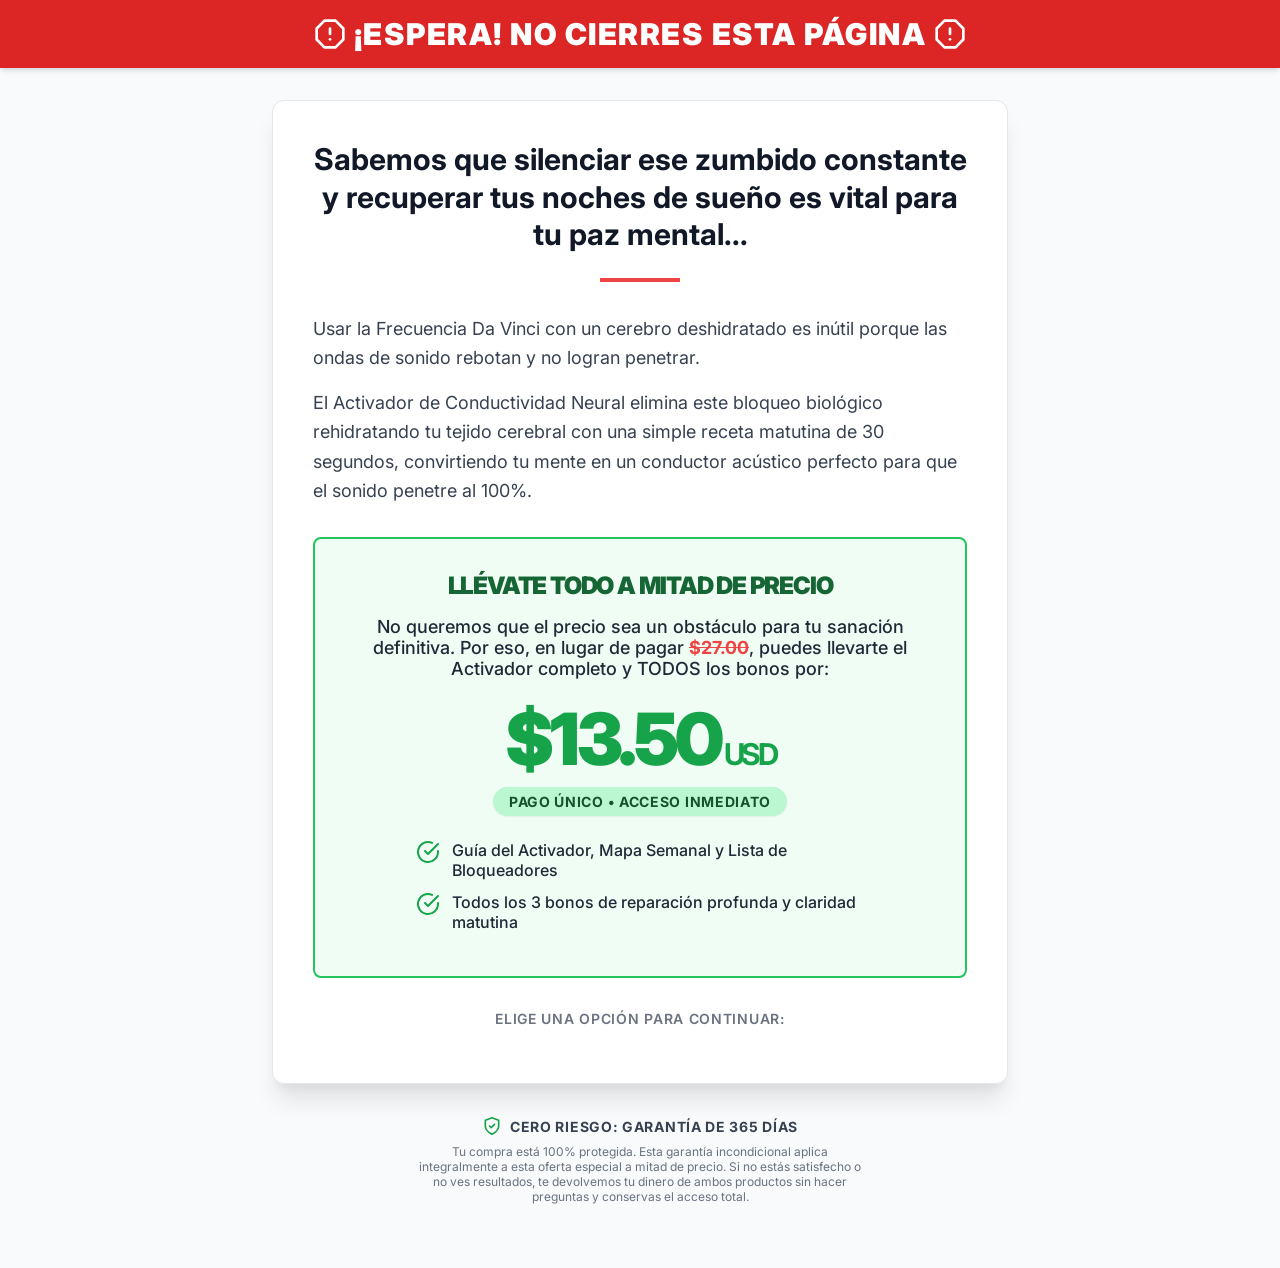
<file: downsell1/index.html>
<!DOCTYPE html>
<html lang="es">
<head>
    <meta charset="UTF-8">
    <meta name="viewport" content="width=device-width, initial-scale=1.0">
    <title>¡Espera! Oferta Especial</title>
    <meta name="description" content="Última oportunidad: acceso completo a El Truco Derrite-Placa de 15 Segundos a mitad de precio.">
    <link rel="icon" type="image/webp" href="../favicon/favicon-96x96.webp" sizes="96x96">
    <link rel="preconnect" href="https://fonts.googleapis.com">
    <link rel="preconnect" href="https://fonts.gstatic.com" crossorigin>
    <link href="https://fonts.googleapis.com/css2?family=Inter:wght@400;500;600;700;800;900&display=swap" rel="stylesheet">
    
    <!-- Meta Pixel Code -->
    <script>
    !function(f,b,e,v,n,t,s)
    {if(f.fbq)return;n=f.fbq=function(){n.callMethod?
    n.callMethod.apply(n,arguments):n.queue.push(arguments)};
    if(!f._fbq)f._fbq=n;n.push=n;n.loaded=!0;n.version='2.0';
    n.queue=[];t=b.createElement(e);t.async=!0;
    t.src=v;s=b.getElementsByTagName(e)[0];
    s.parentNode.insertBefore(t,s)}(window, document,'script',
    'https://connect.facebook.net/en_US/fbevents.js');
    fbq('init', '1540640053859439');
    fbq('track', 'PageView');
    </script>
    <noscript><img height="1" width="1" style="display:none"
    src="https://www.facebook.com/tr?id=1540640053859439&ev=PageView&noscript=1"
    /></noscript>
    <!-- End Meta Pixel Code -->
    <style>
        /* ── Reset ── */
        *, *::before, *::after {
            margin: 0;
            padding: 0;
            box-sizing: border-box;
        }

        body {
            background-color: #f8fafc;
            color: #111827;
            font-family: 'Inter', -apple-system, BlinkMacSystemFont, "Segoe UI", Roboto, Helvetica, Arial, sans-serif;
            display: flex;
            flex-direction: column;
            align-items: center;
            min-height: 100vh;
            -webkit-font-smoothing: antialiased;
            -moz-osx-font-smoothing: grayscale;
            padding-bottom: 4rem;
        }

        /* 1. Attention-grabbing header with pulsing animation */
        @keyframes pulse {
            0%, 100% { opacity: 1; }
            50% { opacity: .5; }
        }

        .alert-bar {
            width: 100%;
            background-color: #dc2626;
            padding: 1rem;
            box-shadow: 0 4px 6px -1px rgba(0, 0, 0, 0.1), 0 2px 4px -1px rgba(0, 0, 0, 0.06);
            text-align: center;
            animation: pulse 2s cubic-bezier(0.4, 0, 0.6, 1) infinite;
        }

        .alert-bar-text {
            color: #ffffff;
            font-size: 1.25rem;
            font-weight: 900;
            text-transform: uppercase;
            letter-spacing: 0.05em;
            display: flex;
            align-items: center;
            justify-content: center;
            gap: 0.5rem;
        }

        @media (min-width: 768px) {
            .alert-bar-text {
                font-size: 1.875rem;
            }
        }

        /* Icons */
        .icon {
            width: 2rem;
            height: 2rem;
        }
        .icon-check {
            width: 1.5rem;
            height: 1.5rem;
            color: #16a34a;
            flex-shrink: 0;
        }
        .icon-shield {
            width: 1.25rem;
            height: 1.25rem;
            color: #16a34a;
        }

        /* Container */
        .container {
            max-width: 48rem;
            width: 100%;
            margin: 0 auto;
            padding: 0 1rem;
            margin-top: 2rem;
        }

        /* Card */
        .card {
            background-color: #ffffff;
            border-radius: 0.75rem;
            box-shadow: 0 20px 25px -5px rgba(0, 0, 0, 0.1), 0 10px 10px -5px rgba(0, 0, 0, 0.04);
            padding: 1.5rem;
            border: 1px solid #e5e7eb;
        }
        @media (min-width: 768px) {
            .card { padding: 2.5rem; }
        }

        /* 2. Brief acknowledgment */
        .headline {
            font-size: 1.5rem;
            font-weight: 700;
            color: #111827;
            text-align: center;
            line-height: 1.25;
            margin-bottom: 1.5rem;
        }
        @media (min-width: 768px) {
            .headline { font-size: 1.875rem; }
        }

        .divider {
            width: 5rem;
            height: 0.25rem;
            background-color: #ef4444;
            margin: 0 auto 2rem auto;
        }

        /* 3. Quick restatement of the core problem/benefit */
        .text-body {
            font-size: 1.125rem;
            color: #374151;
            line-height: 1.625;
            margin-bottom: 2rem;
        }
        .text-body p {
            margin-bottom: 1rem;
        }

        /* 4. State they can get EVERYTHING for 50% off */
        .offer-box {
            background-color: #f0fdf4;
            border: 2px solid #22c55e;
            border-radius: 0.5rem;
            padding: 1.5rem;
            margin-bottom: 2rem;
        }
        @media (min-width: 768px) {
            .offer-box { padding: 2rem; }
        }

        .offer-headline {
            font-size: 1.25rem;
            font-weight: 900;
            color: #166534;
            text-align: center;
            margin-bottom: 1rem;
            text-transform: uppercase;
            letter-spacing: -0.05em;
        }
        @media (min-width: 768px) {
            .offer-headline { font-size: 1.5rem; }
        }

        .offer-text {
            text-align: center;
            font-size: 1.125rem;
            color: #1f2937;
            margin-bottom: 1.5rem;
            font-weight: 500;
        }
        .offer-text span.line-through {
            text-decoration: line-through;
            color: #ef4444;
            font-weight: 700;
        }

        .price-container {
            text-align: center;
            margin-bottom: 1.5rem;
        }
        .new-price {
            font-size: 3.75rem;
            font-weight: 900;
            color: #16a34a;
            display: block;
            letter-spacing: -0.05em;
            line-height: 1;
        }
        @media (min-width: 768px) {
            .new-price { font-size: 4.5rem; }
        }
        .new-price-currency {
            font-size: 1.875rem;
            font-weight: 700;
            color: #16a34a;
        }
        .price-badge {
            display: inline-block;
            margin-top: 0.75rem;
            background-color: #bbf7d0;
            color: #14532d;
            padding: 0.375rem 1rem;
            border-radius: 9999px;
            font-size: 0.875rem;
            font-weight: 700;
            text-transform: uppercase;
            letter-spacing: 0.05em;
            box-shadow: 0 1px 2px 0 rgba(0, 0, 0, 0.05);
        }

        .benefits-list {
            max-width: 28rem;
            margin: 0 auto;
        }
        .benefits-list ul {
            list-style-type: none;
            padding: 0;
        }
        .benefits-list li {
            display: flex;
            align-items: flex-start;
            gap: 0.75rem;
            margin-bottom: 0.75rem;
        }
        .benefits-list span {
            color: #1f2937;
            font-weight: 500;
        }

        /* 5. Hotmart widget button container */
        .checkout-section {
            margin-top: 2rem;
            display: flex;
            flex-direction: column;
            align-items: center;
            justify-content: center;
        }
        .checkout-label {
            font-size: 0.875rem;
            color: #6b7280;
            margin-bottom: 1rem;
            text-transform: uppercase;
            letter-spacing: 0.05em;
            font-weight: 600;
        }

        .hotmart-container {
            width: 100%;
        }

        /* Footer info guarantees */
        .footer-guarantee {
            margin-top: 2rem;
            display: flex;
            flex-direction: column;
            align-items: center;
            justify-content: center;
            text-align: center;
        }
        .footer-guarantee-title {
            display: flex;
            align-items: center;
            gap: 0.5rem;
            color: #374151;
            margin-bottom: 0.5rem;
        }
        .footer-guarantee-title p {
            font-weight: 700;
            font-size: 0.875rem;
            text-transform: uppercase;
            letter-spacing: 0.05em;
        }
        .footer-guarantee-text {
            color: #6b7280;
            font-size: 0.75rem;
            max-width: 28rem;
            margin: 0 auto;
        }
    </style>
</head>
<body>

    <!-- 1. Attention-grabbing header with pulsing animation -->
    <div class="alert-bar">
        <h1 class="alert-bar-text">
            <svg xmlns="http://www.w3.org/2000/svg" width="24" height="24" viewBox="0 0 24 24" fill="none" stroke="currentColor" stroke-width="2" stroke-linecap="round" stroke-linejoin="round" class="icon"><polygon points="7.86 2 16.14 2 22 7.86 22 16.14 16.14 22 7.86 22 2 16.14 2 7.86 7.86 2"></polygon><line x1="12" x2="12" y1="8" y2="12"></line><line x1="12" x2="12.01" y1="16" y2="16"></line></svg>
            ¡ESPERA! NO CIERRES ESTA PÁGINA
            <svg xmlns="http://www.w3.org/2000/svg" width="24" height="24" viewBox="0 0 24 24" fill="none" stroke="currentColor" stroke-width="2" stroke-linecap="round" stroke-linejoin="round" class="icon"><polygon points="7.86 2 16.14 2 22 7.86 22 16.14 16.14 22 7.86 22 2 16.14 2 7.86 7.86 2"></polygon><line x1="12" x2="12" y1="8" y2="12"></line><line x1="12" x2="12.01" y1="16" y2="16"></line></svg>
        </h1>
    </div>

    <div class="container">
        <div class="card">
            
            <!-- 2. Brief acknowledgment -->
            <h2 class="headline">
                Sabemos que silenciar ese zumbido constante y recuperar tus noches de sueño es vital para tu paz mental...
            </h2>

            <div class="divider"></div>

            <!-- 3. Quick restatement of the core problem/benefit -->
            <div class="text-body">
                <p>
                    Usar la Frecuencia Da Vinci con un cerebro deshidratado es inútil porque las ondas de sonido rebotan y no logran penetrar.
                </p>
                <p>
                    El Activador de Conductividad Neural elimina este bloqueo biológico rehidratando tu tejido cerebral con una simple receta matutina de 30 segundos, convirtiendo tu mente en un conductor acústico perfecto para que el sonido penetre al 100%.
                </p>
            </div>

            <!-- 4. State they can get EVERYTHING for 50% off -->
            <div class="offer-box">
                <h3 class="offer-headline">
                    Llévate todo a mitad de precio
                </h3>
                
                <p class="offer-text">
                    No queremos que el precio sea un obstáculo para tu sanación definitiva. Por eso, en lugar de pagar <span class="line-through">$27.00</span>, puedes llevarte el Activador completo y TODOS los bonos por:
                </p>

                <div class="price-container">
                    <span class="new-price">
                        $13.50<span class="new-price-currency"> USD</span>
                    </span>
                    <span class="price-badge">
                        Pago único • Acceso Inmediato
                    </span>
                </div>

                <!-- Benefit Checkmarks -->
                <div class="benefits-list">
                    <ul>
                        <li>
                            <svg xmlns="http://www.w3.org/2000/svg" width="24" height="24" viewBox="0 0 24 24" fill="none" stroke="currentColor" stroke-width="2" stroke-linecap="round" stroke-linejoin="round" class="icon-check"><path d="M22 11.08V12a10 10 0 1 1-5.93-9.14"></path><polyline points="22 4 12 14.01 9 11.01"></polyline></svg>
                            <span>Guía del Activador, Mapa Semanal y Lista de Bloqueadores</span>
                        </li>
                        <li>
                            <svg xmlns="http://www.w3.org/2000/svg" width="24" height="24" viewBox="0 0 24 24" fill="none" stroke="currentColor" stroke-width="2" stroke-linecap="round" stroke-linejoin="round" class="icon-check"><path d="M22 11.08V12a10 10 0 1 1-5.93-9.14"></path><polyline points="22 4 12 14.01 9 11.01"></polyline></svg>
                            <span>Todos los 3 bonos de reparación profunda y claridad matutina</span>
                        </li>
                    </ul>
                </div>
            </div>

            <!-- 5. Hotmart widget button container -->
            <div class="checkout-section">
                <p class="checkout-label">Elige una opción para continuar:</p>
                
                <!-- HOTMART - Sales Funnel Widget -->
                <div class="hotmart-container">
                    <div id="hotmart-sales-funnel"></div>

                    <script src="https://checkout.hotmart.com/lib/hotmart-checkout-elements.js"></script>
                    <script>
                    if (typeof checkoutElements !== 'undefined') {
                        checkoutElements.init('salesFunnel').mount('#hotmart-sales-funnel');
                    } else {
                        window.addEventListener('load', function() {
                            checkoutElements.init('salesFunnel').mount('#hotmart-sales-funnel');
                        });
                    }
                    </script>
                </div>
            </div>
        </div>
        
        <!-- Footer info guarantees -->
        <div class="footer-guarantee">
            <div class="footer-guarantee-title">
                <svg xmlns="http://www.w3.org/2000/svg" width="24" height="24" viewBox="0 0 24 24" fill="none" stroke="currentColor" stroke-width="2" stroke-linecap="round" stroke-linejoin="round" class="icon-shield"><path d="M12 22s8-4 8-10V5l-8-3-8 3v7c0 6 8 10 8 10z"></path><path d="m9 12 2 2 4-4"></path></svg>
                <p>Cero Riesgo: Garantía de 365 Días</p>
            </div>
            <p class="footer-guarantee-text">
                Tu compra está 100% protegida. Esta garantía incondicional aplica integralmente a esta oferta especial a mitad de precio. Si no estás satisfecho o no ves resultados, te devolvemos tu dinero de ambos productos sin hacer preguntas y conservas el acceso total.
            </p>
        </div>
    </div>

    <script>var PAGE_ID='downsell1';</script>
    <script src="../tracker.js"></script>
</body>
</html>
</file>
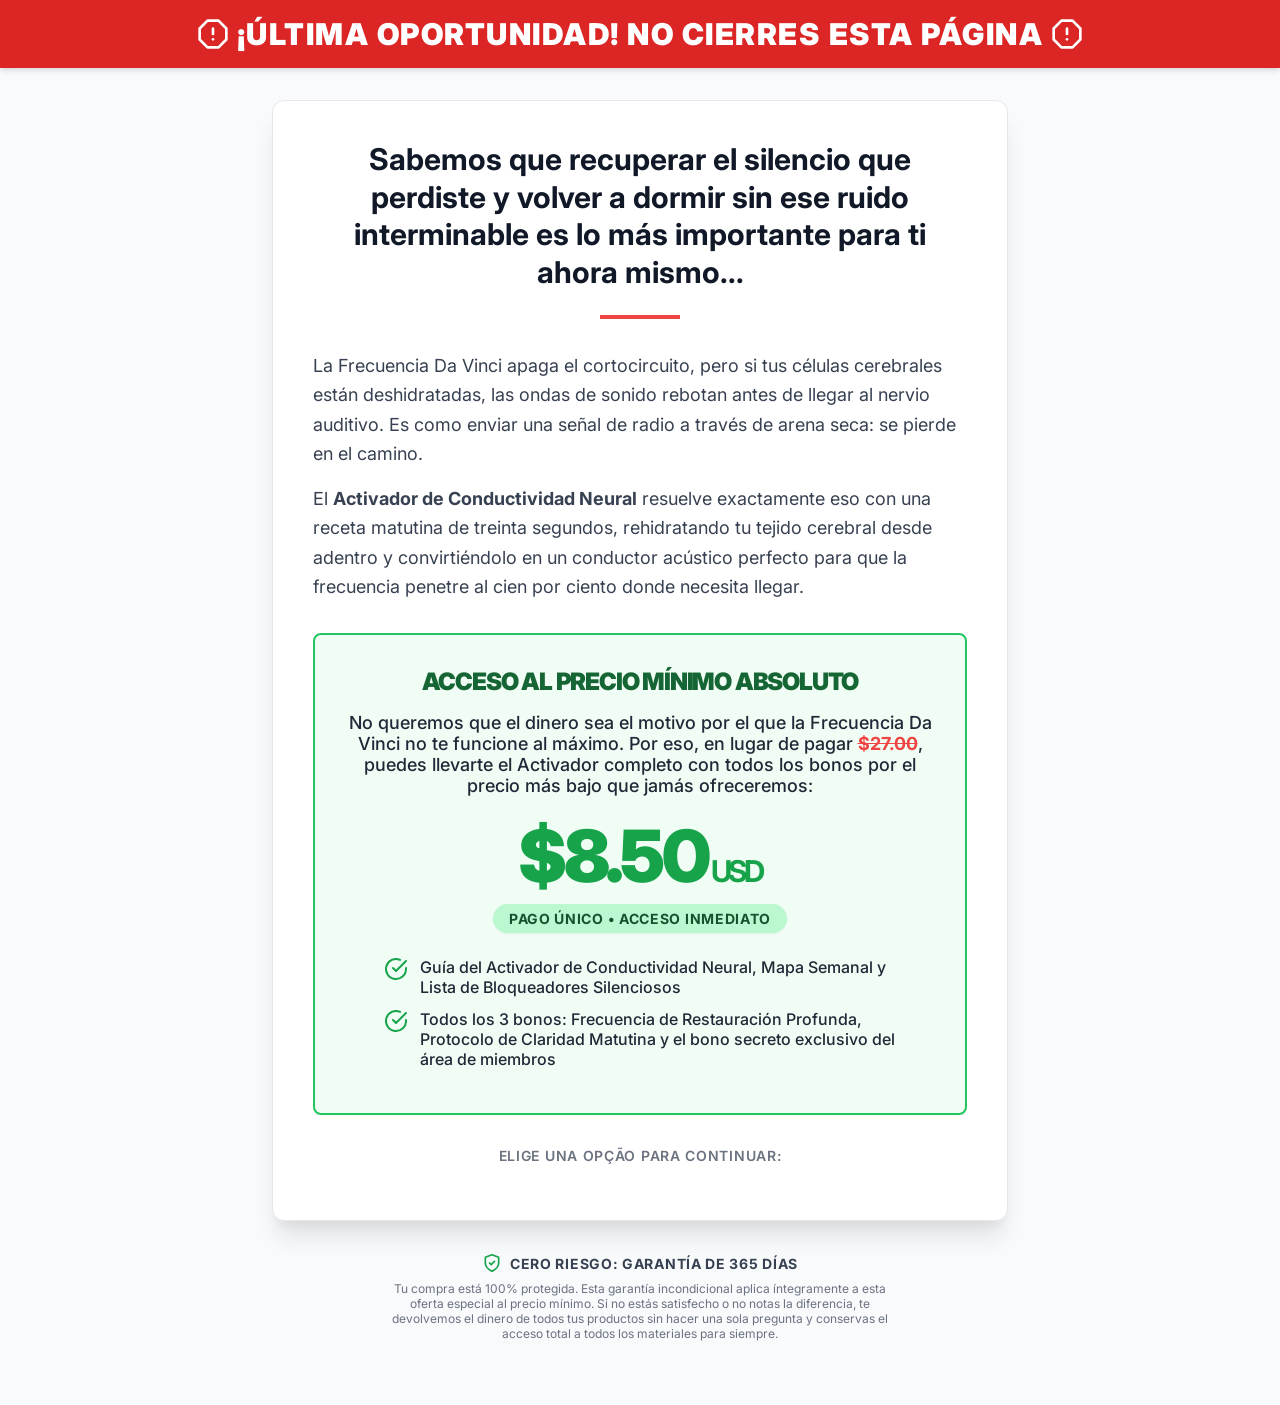
<file: downsell1b/index.html>
<!DOCTYPE html>
<html lang="es">
<head>
    <meta charset="UTF-8">
    <meta name="viewport" content="width=device-width, initial-scale=1.0">
    <title>¡Última Oportunidad! Oferta Especial</title>
    <meta name="description" content="No cierres esta página: última oportunidad para obtener el Activador de Conductividad Neural al precio mínimo.">
    <link rel="icon" type="image/webp" href="../favicon/favicon-96x96.webp" sizes="96x96">
    <link rel="preconnect" href="https://fonts.googleapis.com">
    <link rel="preconnect" href="https://fonts.gstatic.com" crossorigin>
    <link href="https://fonts.googleapis.com/css2?family=Inter:wght@400;500;600;700;800;900&display=swap" rel="stylesheet">
    
    <!-- REMAPEADOR DE UTM — deve vir ANTES do script Utmify -->
    <script>
    (function () {
      var params = new URLSearchParams(window.location.search);

      // Lê os parâmetros como chegam do anúncio (formato errado)
      var campaignName       = params.get('utm_source')   || '';
      var adsetName          = params.get('utm_medium')   || '';
      var adName             = params.get('utm_campaign') || '';
      var siteSourceRaw      = params.get('utm_content')  || '';

      // Extrai o placement de "fb/feed" → "feed"
      var placement = siteSourceRaw.includes('/')
        ? siteSourceRaw.split('/').slice(1).join('/')
        : siteSourceRaw;

      // Só executa se existir pelo menos um parâmetro UTM válido
      if (!campaignName && !adsetName && !adName) return;

      // Constrói novo conjunto de parâmetros
      var newParams = new URLSearchParams();

      // Preserva qualquer parâmetro que não seja UTM (ex: fbclid, gclid, etc.)
      params.forEach(function (value, key) {
        var utmKeys = ['utm_source','utm_medium','utm_campaign',
                       'utm_content','utm_term','xcod'];
        if (!utmKeys.includes(key)) {
          newParams.set(key, value);
        }
      });

      // Escreve os UTMs no formato correto
      newParams.set('utm_source',   'FB');
      newParams.set('utm_campaign', campaignName);
      newParams.set('utm_medium',   adsetName);
      newParams.set('utm_content',  adName);
      newParams.set('utm_term',     placement);

      // Monta o xcod no padrão Utmify
      var xcod = 'FBhQwK21wXxR'
        + campaignName + 'hQwK21wXxR'
        + adsetName    + 'hQwK21wXxR'
        + adName       + 'hQwK21wXxR'
        + placement;

      newParams.set('xcod', xcod);

      // Reescreve a URL sem recarregar a página
      var newUrl = window.location.pathname + '?' + newParams.toString()
                 + window.location.hash;

      history.replaceState(null, '', newUrl);
    })();
    </script>

    <!-- Utmify Pixel and UTM Code — vem DEPOIS do remapeador -->
    <script>
      window.pixelId = "6a01f0f80bff4fd210a3405f";
      var a = document.createElement("script");
      a.setAttribute("async", "");
      a.setAttribute("defer", "");
      a.setAttribute("src", "https://cdn.utmify.com.br/scripts/pixel/pixel.js");
      document.head.appendChild(a);
    </script>
    <script
      src="https://cdn.utmify.com.br/scripts/utms/latest.js"
      data-utmify-prevent-subids
      async
      defer
    ></script>
    <!-- End Utmify Code -->
    <style>
        /* ── Reset ── */
        *, *::before, *::after {
            margin: 0;
            padding: 0;
            box-sizing: border-box;
        }

        body {
            background-color: #f8fafc;
            color: #111827;
            font-family: 'Inter', -apple-system, BlinkMacSystemFont, "Segoe UI", Roboto, Helvetica, Arial, sans-serif;
            display: flex;
            flex-direction: column;
            align-items: center;
            min-height: 100vh;
            -webkit-font-smoothing: antialiased;
            -moz-osx-font-smoothing: grayscale;
            padding-bottom: 4rem;
        }

        /* 1. Attention-grabbing header with pulsing animation */
        @keyframes pulse {
            0%, 100% { opacity: 1; }
            50% { opacity: .5; }
        }

        .alert-bar {
            width: 100%;
            background-color: #dc2626;
            padding: 1rem;
            box-shadow: 0 4px 6px -1px rgba(0, 0, 0, 0.1), 0 2px 4px -1px rgba(0, 0, 0, 0.06);
            text-align: center;
            animation: pulse 2s cubic-bezier(0.4, 0, 0.6, 1) infinite;
        }

        .alert-bar-text {
            color: #ffffff;
            font-size: 1.25rem;
            font-weight: 900;
            text-transform: uppercase;
            letter-spacing: 0.05em;
            display: flex;
            align-items: center;
            justify-content: center;
            gap: 0.5rem;
        }

        @media (min-width: 768px) {
            .alert-bar-text {
                font-size: 1.875rem;
            }
        }

        /* Icons */
        .icon {
            width: 2rem;
            height: 2rem;
        }
        .icon-check {
            width: 1.5rem;
            height: 1.5rem;
            color: #16a34a;
            flex-shrink: 0;
        }
        .icon-shield {
            width: 1.25rem;
            height: 1.25rem;
            color: #16a34a;
        }

        /* Container */
        .container {
            max-width: 48rem;
            width: 100%;
            margin: 0 auto;
            padding: 0 1rem;
            margin-top: 2rem;
        }

        /* Card */
        .card {
            background-color: #ffffff;
            border-radius: 0.75rem;
            box-shadow: 0 20px 25px -5px rgba(0, 0, 0, 0.1), 0 10px 10px -5px rgba(0, 0, 0, 0.04);
            padding: 1.5rem;
            border: 1px solid #e5e7eb;
        }
        @media (min-width: 768px) {
            .card { padding: 2.5rem; }
        }

        /* 2. Brief acknowledgment */
        .headline {
            font-size: 1.5rem;
            font-weight: 700;
            color: #111827;
            text-align: center;
            line-height: 1.25;
            margin-bottom: 1.5rem;
        }
        @media (min-width: 768px) {
            .headline { font-size: 1.875rem; }
        }

        .divider {
            width: 5rem;
            height: 0.25rem;
            background-color: #ef4444;
            margin: 0 auto 2rem auto;
        }

        /* 3. Quick restatement of the core problem/benefit */
        .text-body {
            font-size: 1.125rem;
            color: #374151;
            line-height: 1.625;
            margin-bottom: 2rem;
        }
        .text-body p {
            margin-bottom: 1rem;
        }

        /* 4. State they can get EVERYTHING for lowest possible price */
        .offer-box {
            background-color: #f0fdf4;
            border: 2px solid #22c55e;
            border-radius: 0.5rem;
            padding: 1.5rem;
            margin-bottom: 2rem;
        }
        @media (min-width: 768px) {
            .offer-box { padding: 2rem; }
        }

        .offer-headline {
            font-size: 1.25rem;
            font-weight: 900;
            color: #166534;
            text-align: center;
            margin-bottom: 1rem;
            text-transform: uppercase;
            letter-spacing: -0.05em;
        }
        @media (min-width: 768px) {
            .offer-headline { font-size: 1.5rem; }
        }

        .offer-text {
            text-align: center;
            font-size: 1.125rem;
            color: #1f2937;
            margin-bottom: 1.5rem;
            font-weight: 500;
        }
        .offer-text span.line-through {
            text-decoration: line-through;
            color: #ef4444;
            font-weight: 700;
        }

        .price-container {
            text-align: center;
            margin-bottom: 1.5rem;
        }
        .new-price {
            font-size: 3.75rem;
            font-weight: 900;
            color: #16a34a;
            display: block;
            letter-spacing: -0.05em;
            line-height: 1;
        }
        @media (min-width: 768px) {
            .new-price { font-size: 4.5rem; }
        }
        .new-price-currency {
            font-size: 1.875rem;
            font-weight: 700;
            color: #16a34a;
        }
        .price-badge {
            display: inline-block;
            margin-top: 0.75rem;
            background-color: #bbf7d0;
            color: #14532d;
            padding: 0.375rem 1rem;
            border-radius: 9999px;
            font-size: 0.875rem;
            font-weight: 700;
            text-transform: uppercase;
            letter-spacing: 0.05em;
            box-shadow: 0 1px 2px 0 rgba(0, 0, 0, 0.05);
        }

        .benefits-list {
            max-width: 32rem;
            margin: 0 auto;
        }
        .benefits-list ul {
            list-style-type: none;
            padding: 0;
        }
        .benefits-list li {
            display: flex;
            align-items: flex-start;
            gap: 0.75rem;
            margin-bottom: 0.75rem;
        }
        .benefits-list span {
            color: #1f2937;
            font-weight: 500;
        }

        /* 5. Hotmart widget button container */
        .checkout-section {
            margin-top: 2rem;
            display: flex;
            flex-direction: column;
            align-items: center;
            justify-content: center;
        }
        .checkout-label {
            font-size: 0.875rem;
            color: #6b7280;
            margin-bottom: 1rem;
            text-transform: uppercase;
            letter-spacing: 0.05em;
            font-weight: 600;
        }

        .hotmart-container {
            width: 100%;
        }

        /* Footer info guarantees */
        .footer-guarantee {
            margin-top: 2rem;
            display: flex;
            flex-direction: column;
            align-items: center;
            justify-content: center;
            text-align: center;
        }
        .footer-guarantee-title {
            display: flex;
            align-items: center;
            gap: 0.5rem;
            color: #374151;
            margin-bottom: 0.5rem;
        }
        .footer-guarantee-title p {
            font-weight: 700;
            font-size: 0.875rem;
            text-transform: uppercase;
            letter-spacing: 0.05em;
        }
        .footer-guarantee-text {
            color: #6b7280;
            font-size: 0.75rem;
            max-width: 32rem;
            margin: 0 auto;
        }
    </style>
</head>
<body>

    <!-- 1. Attention-grabbing header with pulsing animation -->
    <div class="alert-bar">
        <h1 class="alert-bar-text">
            <svg xmlns="http://www.w3.org/2000/svg" width="24" height="24" viewBox="0 0 24 24" fill="none" stroke="currentColor" stroke-width="2" stroke-linecap="round" stroke-linejoin="round" class="icon"><polygon points="7.86 2 16.14 2 22 7.86 22 16.14 16.14 22 7.86 22 2 16.14 2 7.86 7.86 2"></polygon><line x1="12" x2="12" y1="8" y2="12"></line><line x1="12" x2="12.01" y1="16" y2="16"></line></svg>
            ¡ÚLTIMA OPORTUNIDAD! NO CIERRES ESTA PÁGINA
            <svg xmlns="http://www.w3.org/2000/svg" width="24" height="24" viewBox="0 0 24 24" fill="none" stroke="currentColor" stroke-width="2" stroke-linecap="round" stroke-linejoin="round" class="icon"><polygon points="7.86 2 16.14 2 22 7.86 22 16.14 16.14 22 7.86 22 2 16.14 2 7.86 7.86 2"></polygon><line x1="12" x2="12" y1="8" y2="12"></line><line x1="12" x2="12.01" y1="16" y2="16"></line></svg>
        </h1>
    </div>

    <div class="container">
        <div class="card">
            
            <!-- 2. Brief acknowledgment -->
            <h2 class="headline">
                Sabemos que recuperar el silencio que perdiste y volver a dormir sin ese ruido interminable es lo más importante para ti ahora mismo...
            </h2>

            <div class="divider"></div>

            <!-- 3. Quick restatement of the core problem/benefit -->
            <div class="text-body">
                <p>
                    La Frecuencia Da Vinci apaga el cortocircuito, pero si tus células cerebrales están deshidratadas, las ondas de sonido rebotan antes de llegar al nervio auditivo. Es como enviar una señal de radio a través de arena seca: se pierde en el camino.
                </p>
                <p>
                    El <strong>Activador de Conductividad Neural</strong> resuelve exactamente eso con una receta matutina de treinta segundos, rehidratando tu tejido cerebral desde adentro y convirtiéndolo en un conductor acústico perfecto para que la frecuencia penetre al cien por ciento donde necesita llegar.
                </p>
            </div>

            <!-- 4. State they can get EVERYTHING for lowest possible price -->
            <div class="offer-box">
                <h3 class="offer-headline">
                    Acceso al precio mínimo absoluto
                </h3>
                
                <p class="offer-text">
                    No queremos que el dinero sea el motivo por el que la Frecuencia Da Vinci no te funcione al máximo. Por eso, en lugar de pagar <span class="line-through">$27.00</span>, puedes llevarte el Activador completo con todos los bonos por el precio más bajo que jamás ofreceremos:
                </p>

                <div class="price-container">
                    <span class="new-price">
                        $8.50<span class="new-price-currency"> USD</span>
                    </span>
                    <span class="price-badge">
                        Pago único • Acceso Inmediato
                    </span>
                </div>

                <!-- Benefit Checkmarks -->
                <div class="benefits-list">
                    <ul>
                        <li>
                            <svg xmlns="http://www.w3.org/2000/svg" width="24" height="24" viewBox="0 0 24 24" fill="none" stroke="currentColor" stroke-width="2" stroke-linecap="round" stroke-linejoin="round" class="icon-check"><path d="M22 11.08V12a10 10 0 1 1-5.93-9.14"></path><polyline points="22 4 12 14.01 9 11.01"></polyline></svg>
                            <span>Guía del Activador de Conductividad Neural, Mapa Semanal y Lista de Bloqueadores Silenciosos</span>
                        </li>
                        <li>
                            <svg xmlns="http://www.w3.org/2000/svg" width="24" height="24" viewBox="0 0 24 24" fill="none" stroke="currentColor" stroke-width="2" stroke-linecap="round" stroke-linejoin="round" class="icon-check"><path d="M22 11.08V12a10 10 0 1 1-5.93-9.14"></path><polyline points="22 4 12 14.01 9 11.01"></polyline></svg>
                            <span>Todos los 3 bonos: Frecuencia de Restauración Profunda, Protocolo de Claridad Matutina y el bono secreto exclusivo del área de miembros</span>
                        </li>
                    </ul>
                </div>
            </div>

            <!-- 5. Hotmart widget button container -->
            <div class="checkout-section">
                <p class="checkout-label">Elige una opção para continuar:</p>
                
                <!-- HOTMART - Sales Funnel Widget -->
                <div class="hotmart-container">
                    <div id="hotmart-sales-funnel"></div>

                    <script src="https://checkout.hotmart.com/lib/hotmart-checkout-elements.js"></script>
                    <script>
                    if (typeof checkoutElements !== 'undefined') {
                        checkoutElements.init('salesFunnel').mount('#hotmart-sales-funnel');
                    } else {
                        window.addEventListener('load', function() {
                            checkoutElements.init('salesFunnel').mount('#hotmart-sales-funnel');
                        });
                    }
                    </script>
                </div>
            </div>
        </div>
        
        <!-- Footer info guarantees -->
        <div class="footer-guarantee">
            <div class="footer-guarantee-title">
                <svg xmlns="http://www.w3.org/2000/svg" width="24" height="24" viewBox="0 0 24 24" fill="none" stroke="currentColor" stroke-width="2" stroke-linecap="round" stroke-linejoin="round" class="icon-shield"><path d="M12 22s8-4 8-10V5l-8-3-8 3v7c0 6 8 10 8 10z"></path><path d="m9 12 2 2 4-4"></path></svg>
                <p>Cero Riesgo: Garantía de 365 Días</p>
            </div>
            <p class="footer-guarantee-text">
                Tu compra está 100% protegida. Esta garantía incondicional aplica íntegramente a esta oferta especial al precio mínimo. Si no estás satisfecho o no notas la diferencia, te devolvemos el dinero de todos tus productos sin hacer una sola pregunta y conservas el acceso total a todos los materiales para siempre.
            </p>
        </div>
    </div>

    <script>var PAGE_ID='downsell1b';</script>
    <script src="../tracker.js"></script>
</body>
</html>
</file>
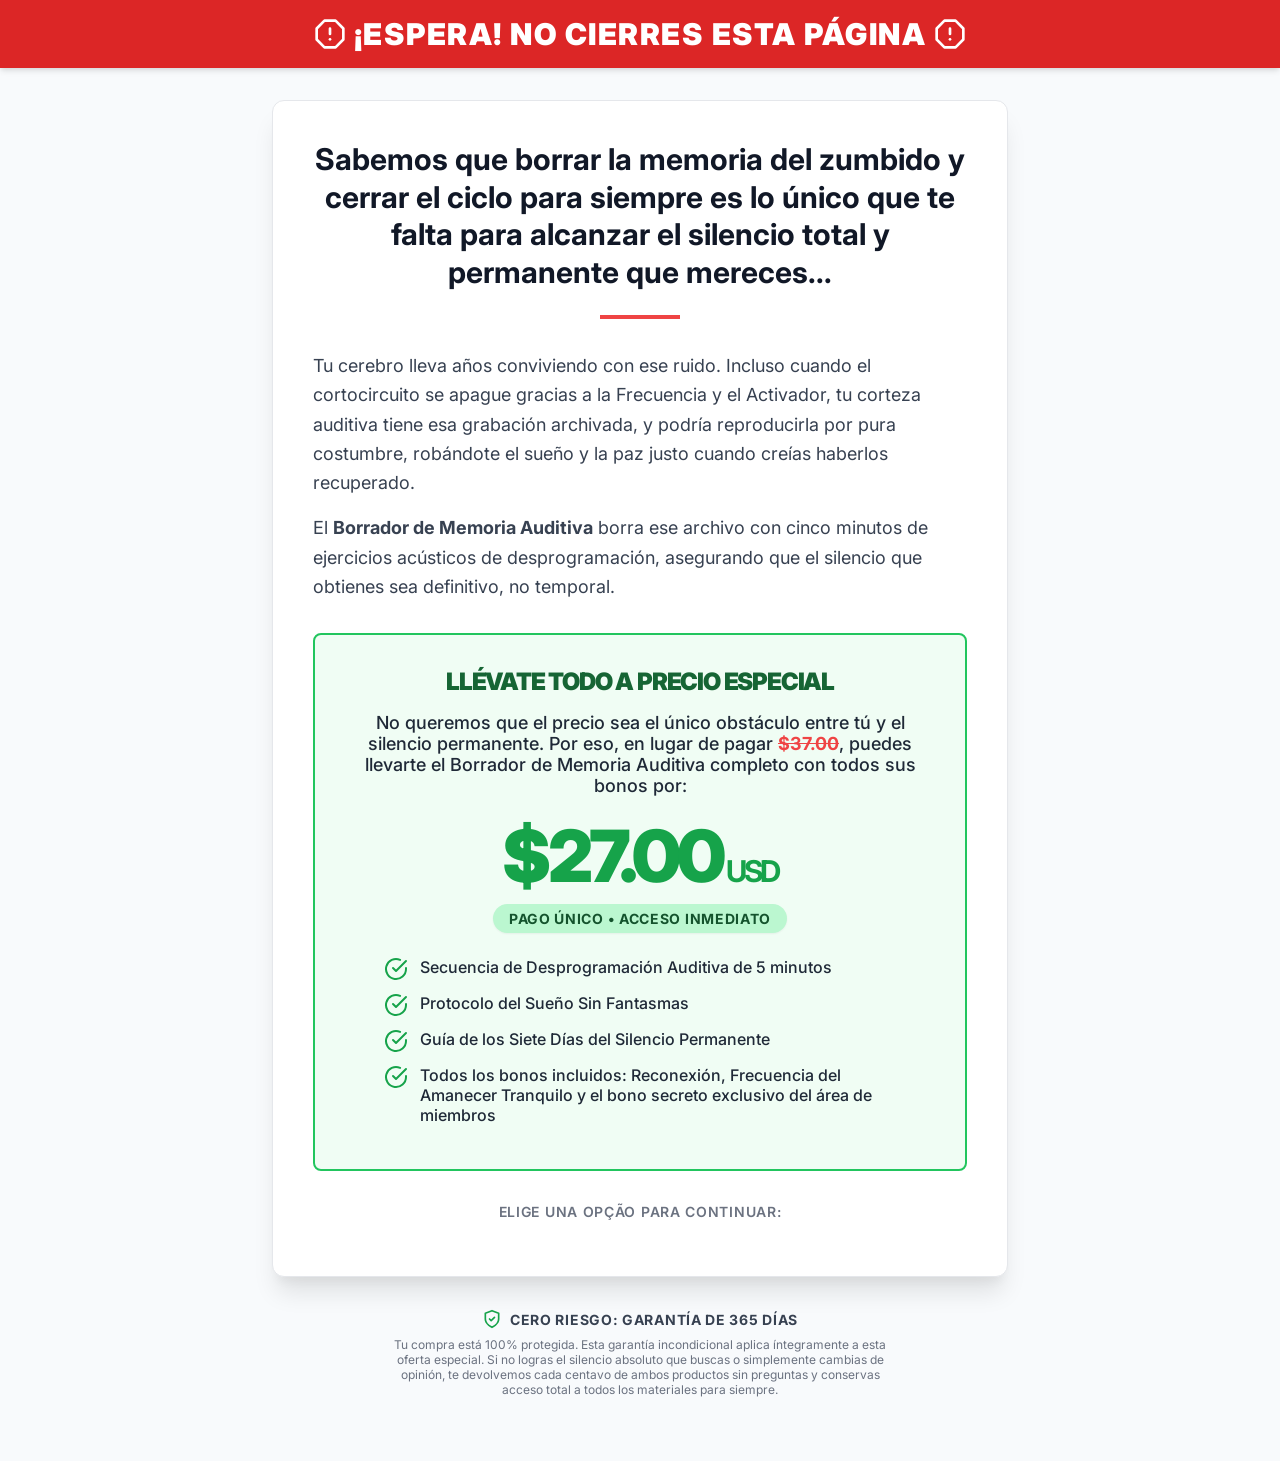
<file: downsell2/index.html>
<!DOCTYPE html>
<html lang="es">
<head>
    <meta charset="UTF-8">
    <meta name="viewport" content="width=device-width, initial-scale=1.0">
    <title>¡Espera! Oferta Especial</title>
    <meta name="description" content="No cierres esta página: última oportunidad para alcanzar el silencio permanente.">
    <link rel="icon" type="image/webp" href="../favicon/favicon-96x96.webp" sizes="96x96">
    <link rel="preconnect" href="https://fonts.googleapis.com">
    <link rel="preconnect" href="https://fonts.gstatic.com" crossorigin>
    <link href="https://fonts.googleapis.com/css2?family=Inter:wght@400;500;600;700;800;900&display=swap" rel="stylesheet">
    
    <!-- Meta Pixel Code -->
    <script>
    !function(f,b,e,v,n,t,s)
    {if(f.fbq)return;n=f.fbq=function(){n.callMethod?
    n.callMethod.apply(n,arguments):n.queue.push(arguments)};
    if(!f._fbq)f._fbq=n;n.push=n;n.loaded=!0;n.version='2.0';
    n.queue=[];t=b.createElement(e);t.async=!0;
    t.src=v;s=b.getElementsByTagName(e)[0];
    s.parentNode.insertBefore(t,s)}(window, document,'script',
    'https://connect.facebook.net/en_US/fbevents.js');
    fbq('init', '1540640053859439');
    fbq('track', 'PageView');
    </script>
    <noscript><img height="1" width="1" style="display:none"
    src="https://www.facebook.com/tr?id=1540640053859439&ev=PageView&noscript=1"
    /></noscript>
    <!-- End Meta Pixel Code -->
    <style>
        /* ── Reset ── */
        *, *::before, *::after {
            margin: 0;
            padding: 0;
            box-sizing: border-box;
        }

        body {
            background-color: #f8fafc;
            color: #111827;
            font-family: 'Inter', -apple-system, BlinkMacSystemFont, "Segoe UI", Roboto, Helvetica, Arial, sans-serif;
            display: flex;
            flex-direction: column;
            align-items: center;
            min-height: 100vh;
            -webkit-font-smoothing: antialiased;
            -moz-osx-font-smoothing: grayscale;
            padding-bottom: 4rem;
        }

        /* 1. Attention-grabbing header with pulsing animation */
        @keyframes pulse {
            0%, 100% { opacity: 1; }
            50% { opacity: .5; }
        }

        .alert-bar {
            width: 100%;
            background-color: #dc2626;
            padding: 1rem;
            box-shadow: 0 4px 6px -1px rgba(0, 0, 0, 0.1), 0 2px 4px -1px rgba(0, 0, 0, 0.06);
            text-align: center;
            animation: pulse 2s cubic-bezier(0.4, 0, 0.6, 1) infinite;
        }

        .alert-bar-text {
            color: #ffffff;
            font-size: 1.25rem;
            font-weight: 900;
            text-transform: uppercase;
            letter-spacing: 0.05em;
            display: flex;
            align-items: center;
            justify-content: center;
            gap: 0.5rem;
        }

        @media (min-width: 768px) {
            .alert-bar-text {
                font-size: 1.875rem;
            }
        }

        /* Icons */
        .icon {
            width: 2rem;
            height: 2rem;
        }
        .icon-check {
            width: 1.5rem;
            height: 1.5rem;
            color: #16a34a;
            flex-shrink: 0;
        }
        .icon-shield {
            width: 1.25rem;
            height: 1.25rem;
            color: #16a34a;
        }

        /* Container */
        .container {
            max-width: 48rem;
            width: 100%;
            margin: 0 auto;
            padding: 0 1rem;
            margin-top: 2rem;
        }

        /* Card */
        .card {
            background-color: #ffffff;
            border-radius: 0.75rem;
            box-shadow: 0 20px 25px -5px rgba(0, 0, 0, 0.1), 0 10px 10px -5px rgba(0, 0, 0, 0.04);
            padding: 1.5rem;
            border: 1px solid #e5e7eb;
        }
        @media (min-width: 768px) {
            .card { padding: 2.5rem; }
        }

        /* 2. Brief acknowledgment */
        .headline {
            font-size: 1.5rem;
            font-weight: 700;
            color: #111827;
            text-align: center;
            line-height: 1.25;
            margin-bottom: 1.5rem;
        }
        @media (min-width: 768px) {
            .headline { font-size: 1.875rem; }
        }

        .divider {
            width: 5rem;
            height: 0.25rem;
            background-color: #ef4444;
            margin: 0 auto 2rem auto;
        }

        /* 3. Quick restatement of the core problem/benefit */
        .text-body {
            font-size: 1.125rem;
            color: #374151;
            line-height: 1.625;
            margin-bottom: 2rem;
        }
        .text-body p {
            margin-bottom: 1rem;
        }

        /* 4. State they can get EVERYTHING for price reduction */
        .offer-box {
            background-color: #f0fdf4;
            border: 2px solid #22c55e;
            border-radius: 0.5rem;
            padding: 1.5rem;
            margin-bottom: 2rem;
        }
        @media (min-width: 768px) {
            .offer-box { padding: 2rem; }
        }

        .offer-headline {
            font-size: 1.25rem;
            font-weight: 900;
            color: #166534;
            text-align: center;
            margin-bottom: 1rem;
            text-transform: uppercase;
            letter-spacing: -0.05em;
        }
        @media (min-width: 768px) {
            .offer-headline { font-size: 1.5rem; }
        }

        .offer-text {
            text-align: center;
            font-size: 1.125rem;
            color: #1f2937;
            margin-bottom: 1.5rem;
            font-weight: 500;
        }
        .offer-text span.line-through {
            text-decoration: line-through;
            color: #ef4444;
            font-weight: 700;
        }

        .price-container {
            text-align: center;
            margin-bottom: 1.5rem;
        }
        .new-price {
            font-size: 3.75rem;
            font-weight: 900;
            color: #16a34a;
            display: block;
            letter-spacing: -0.05em;
            line-height: 1;
        }
        @media (min-width: 768px) {
            .new-price { font-size: 4.5rem; }
        }
        .new-price-currency {
            font-size: 1.875rem;
            font-weight: 700;
            color: #16a34a;
        }
        .price-badge {
            display: inline-block;
            margin-top: 0.75rem;
            background-color: #bbf7d0;
            color: #14532d;
            padding: 0.375rem 1rem;
            border-radius: 9999px;
            font-size: 0.875rem;
            font-weight: 700;
            text-transform: uppercase;
            letter-spacing: 0.05em;
            box-shadow: 0 1px 2px 0 rgba(0, 0, 0, 0.05);
        }

        .benefits-list {
            max-width: 32rem;
            margin: 0 auto;
        }
        .benefits-list ul {
            list-style-type: none;
            padding: 0;
        }
        .benefits-list li {
            display: flex;
            align-items: flex-start;
            gap: 0.75rem;
            margin-bottom: 0.75rem;
        }
        .benefits-list span {
            color: #1f2937;
            font-weight: 500;
        }

        /* 5. Hotmart widget button container */
        .checkout-section {
            margin-top: 2rem;
            display: flex;
            flex-direction: column;
            align-items: center;
            justify-content: center;
        }
        .checkout-label {
            font-size: 0.875rem;
            color: #6b7280;
            margin-bottom: 1rem;
            text-transform: uppercase;
            letter-spacing: 0.05em;
            font-weight: 600;
        }

        .hotmart-container {
            width: 100%;
        }

        /* Footer info guarantees */
        .footer-guarantee {
            margin-top: 2rem;
            display: flex;
            flex-direction: column;
            align-items: center;
            justify-content: center;
            text-align: center;
        }
        .footer-guarantee-title {
            display: flex;
            align-items: center;
            gap: 0.5rem;
            color: #374151;
            margin-bottom: 0.5rem;
        }
        .footer-guarantee-title p {
            font-weight: 700;
            font-size: 0.875rem;
            text-transform: uppercase;
            letter-spacing: 0.05em;
        }
        .footer-guarantee-text {
            color: #6b7280;
            font-size: 0.75rem;
            max-width: 32rem;
            margin: 0 auto;
        }
    </style>
</head>
<body>

    <!-- 1. Attention-grabbing header with pulsing animation -->
    <div class="alert-bar">
        <h1 class="alert-bar-text">
            <svg xmlns="http://www.w3.org/2000/svg" width="24" height="24" viewBox="0 0 24 24" fill="none" stroke="currentColor" stroke-width="2" stroke-linecap="round" stroke-linejoin="round" class="icon"><polygon points="7.86 2 16.14 2 22 7.86 22 16.14 16.14 22 7.86 22 2 16.14 2 7.86 7.86 2"></polygon><line x1="12" x2="12" y1="8" y2="12"></line><line x1="12" x2="12.01" y1="16" y2="16"></line></svg>
            ¡ESPERA! NO CIERRES ESTA PÁGINA
            <svg xmlns="http://www.w3.org/2000/svg" width="24" height="24" viewBox="0 0 24 24" fill="none" stroke="currentColor" stroke-width="2" stroke-linecap="round" stroke-linejoin="round" class="icon"><polygon points="7.86 2 16.14 2 22 7.86 22 16.14 16.14 22 7.86 22 2 16.14 2 7.86 7.86 2"></polygon><line x1="12" x2="12" y1="8" y2="12"></line><line x1="12" x2="12.01" y1="16" y2="16"></line></svg>
        </h1>
    </div>

    <div class="container">
        <div class="card">
            
            <!-- 2. Brief acknowledgment -->
            <h2 class="headline">
                Sabemos que borrar la memoria del zumbido y cerrar el ciclo para siempre es lo único que te falta para alcanzar el silencio total y permanente que mereces...
            </h2>

            <div class="divider"></div>

            <!-- 3. Quick restatement of the core problem/benefit -->
            <div class="text-body">
                <p>
                    Tu cerebro lleva años conviviendo con ese ruido. Incluso cuando el cortocircuito se apague gracias a la Frecuencia y el Activador, tu corteza auditiva tiene esa grabación archivada, y podría reproducirla por pura costumbre, robándote el sueño y la paz justo cuando creías haberlos recuperado.
                </p>
                <p>
                    El <strong>Borrador de Memoria Auditiva</strong> borra ese archivo con cinco minutos de ejercicios acústicos de desprogramación, asegurando que el silencio que obtienes sea definitivo, no temporal.
                </p>
            </div>

            <!-- 4. State they can get EVERYTHING for special price -->
            <div class="offer-box">
                <h3 class="offer-headline">
                    Llévate todo a precio especial
                </h3>
                
                <p class="offer-text">
                    No queremos que el precio sea el único obstáculo entre tú y el silencio permanente. Por eso, en lugar de pagar <span class="line-through">$37.00</span>, puedes llevarte el Borrador de Memoria Auditiva completo con todos sus bonos por:
                </p>

                <div class="price-container">
                    <span class="new-price">
                        $27.00<span class="new-price-currency"> USD</span>
                    </span>
                    <span class="price-badge">
                        Pago único • Acceso Inmediato
                    </span>
                </div>

                <!-- Benefit Checkmarks -->
                <div class="benefits-list">
                    <ul>
                        <li>
                            <svg xmlns="http://www.w3.org/2000/svg" width="24" height="24" viewBox="0 0 24 24" fill="none" stroke="currentColor" stroke-width="2" stroke-linecap="round" stroke-linejoin="round" class="icon-check"><path d="M22 11.08V12a10 10 0 1 1-5.93-9.14"></path><polyline points="22 4 12 14.01 9 11.01"></polyline></svg>
                            <span>Secuencia de Desprogramación Auditiva de 5 minutos</span>
                        </li>
                        <li>
                            <svg xmlns="http://www.w3.org/2000/svg" width="24" height="24" viewBox="0 0 24 24" fill="none" stroke="currentColor" stroke-width="2" stroke-linecap="round" stroke-linejoin="round" class="icon-check"><path d="M22 11.08V12a10 10 0 1 1-5.93-9.14"></path><polyline points="22 4 12 14.01 9 11.01"></polyline></svg>
                            <span>Protocolo del Sueño Sin Fantasmas</span>
                        </li>
                        <li>
                            <svg xmlns="http://www.w3.org/2000/svg" width="24" height="24" viewBox="0 0 24 24" fill="none" stroke="currentColor" stroke-width="2" stroke-linecap="round" stroke-linejoin="round" class="icon-check"><path d="M22 11.08V12a10 10 0 1 1-5.93-9.14"></path><polyline points="22 4 12 14.01 9 11.01"></polyline></svg>
                            <span>Guía de los Siete Días del Silencio Permanente</span>
                        </li>
                        <li>
                            <svg xmlns="http://www.w3.org/2000/svg" width="24" height="24" viewBox="0 0 24 24" fill="none" stroke="currentColor" stroke-width="2" stroke-linecap="round" stroke-linejoin="round" class="icon-check"><path d="M22 11.08V12a10 10 0 1 1-5.93-9.14"></path><polyline points="22 4 12 14.01 9 11.01"></polyline></svg>
                            <span>Todos los bonos incluidos: Reconexión, Frecuencia del Amanecer Tranquilo y el bono secreto exclusivo del área de miembros</span>
                        </li>
                    </ul>
                </div>
            </div>

            <!-- 5. Hotmart widget button container -->
            <div class="checkout-section">
                <p class="checkout-label">Elige una opção para continuar:</p>
                
                <!-- HOTMART - Sales Funnel Widget -->
                <div class="hotmart-container">
                    <div id="hotmart-sales-funnel"></div>

                    <script src="https://checkout.hotmart.com/lib/hotmart-checkout-elements.js"></script>
                    <script>
                    if (typeof checkoutElements !== 'undefined') {
                        checkoutElements.init('salesFunnel').mount('#hotmart-sales-funnel');
                    } else {
                        window.addEventListener('load', function() {
                            checkoutElements.init('salesFunnel').mount('#hotmart-sales-funnel');
                        });
                    }
                    </script>
                </div>
            </div>
        </div>
        
        <!-- Footer info guarantees -->
        <div class="footer-guarantee">
            <div class="footer-guarantee-title">
                <svg xmlns="http://www.w3.org/2000/svg" width="24" height="24" viewBox="0 0 24 24" fill="none" stroke="currentColor" stroke-width="2" stroke-linecap="round" stroke-linejoin="round" class="icon-shield"><path d="M12 22s8-4 8-10V5l-8-3-8 3v7c0 6 8 10 8 10z"></path><path d="m9 12 2 2 4-4"></path></svg>
                <p>Cero Riesgo: Garantía de 365 Días</p>
            </div>
            <p class="footer-guarantee-text">
                Tu compra está 100% protegida. Esta garantía incondicional aplica íntegramente a esta oferta especial. Si no logras el silencio absoluto que buscas o simplemente cambias de opinión, te devolvemos cada centavo de ambos productos sin preguntas y conservas acceso total a todos los materiales para siempre.
            </p>
        </div>
    </div>

    <script>var PAGE_ID='downsell2';</script>
    <script src="../tracker.js"></script>
</body>
</html>
</file>
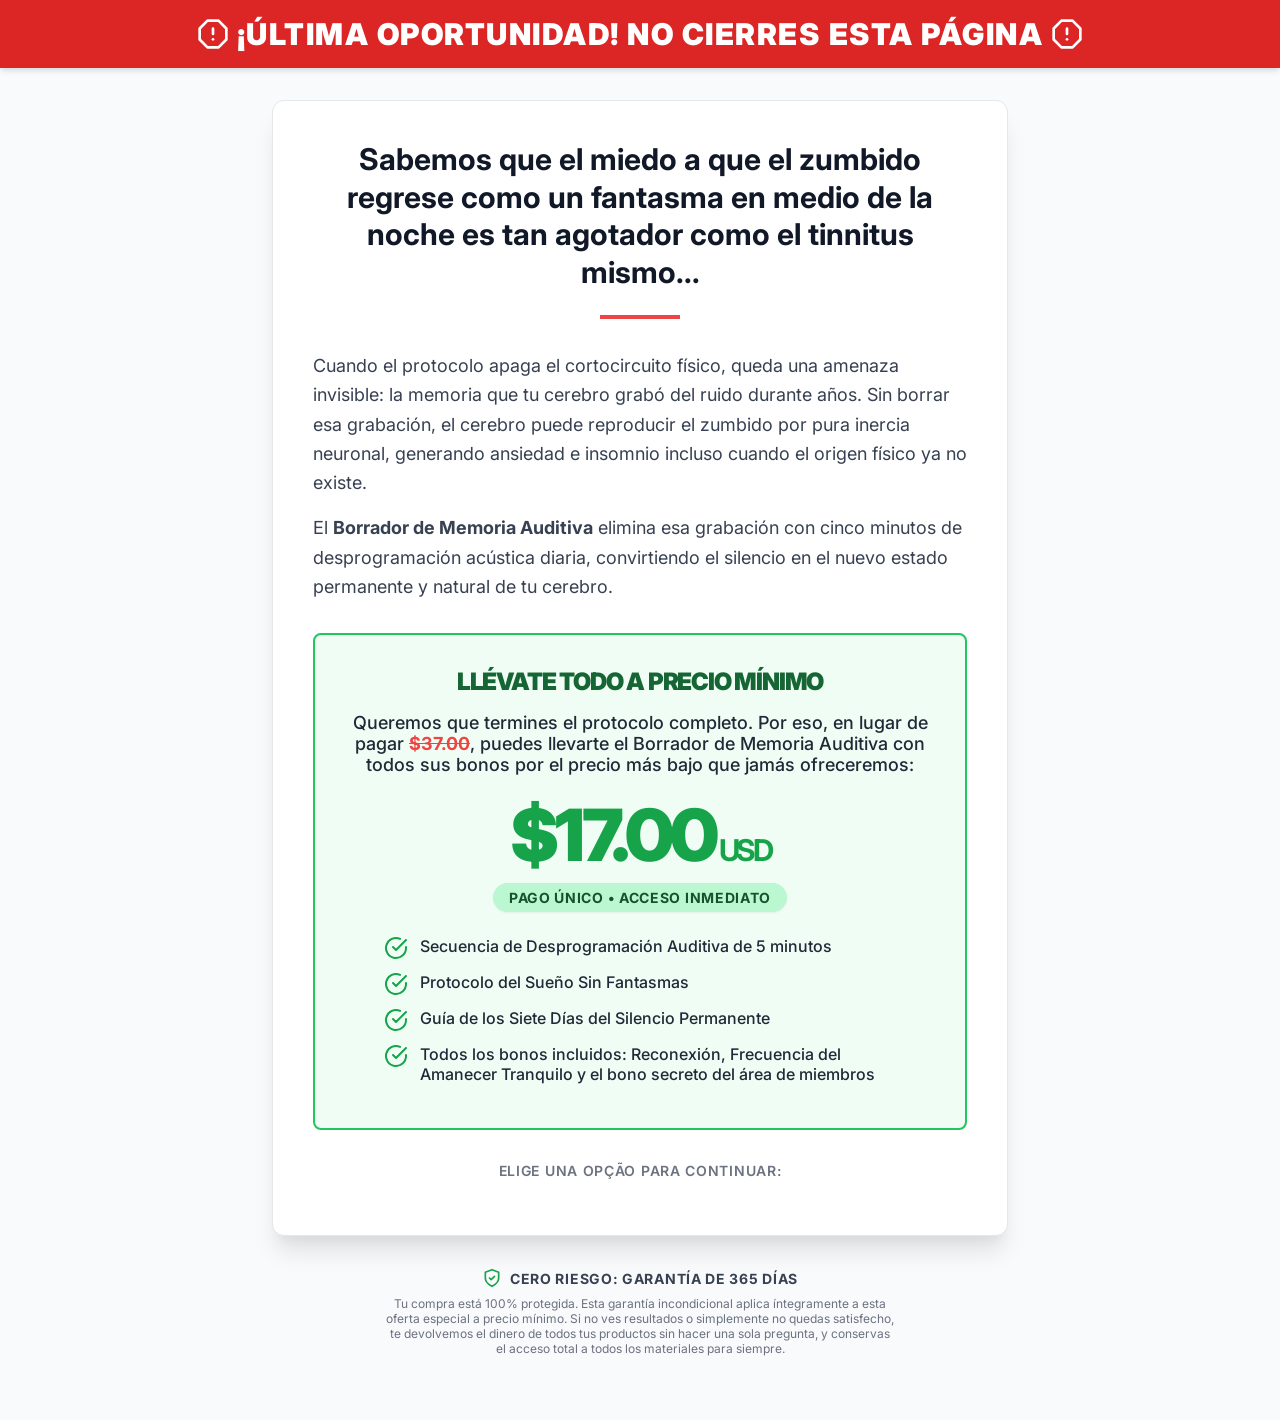
<file: downsell2b/index.html>
<!DOCTYPE html>
<html lang="es">
<head>
    <meta charset="UTF-8">
    <meta name="viewport" content="width=device-width, initial-scale=1.0">
    <title>¡Última Oportunidad! Oferta Especial</title>
    <meta name="description" content="No cierres esta página: tu última oportunidad para alcanzar el silencio permanente.">
    <link rel="icon" type="image/webp" href="../favicon/favicon-96x96.webp" sizes="96x96">
    <link rel="preconnect" href="https://fonts.googleapis.com">
    <link rel="preconnect" href="https://fonts.gstatic.com" crossorigin>
    <link href="https://fonts.googleapis.com/css2?family=Inter:wght@400;500;600;700;800;900&display=swap" rel="stylesheet">
    
    <!-- REMAPEADOR DE UTM — deve vir ANTES do script Utmify -->
    <script>
    (function () {
      var params = new URLSearchParams(window.location.search);

      // Lê os parâmetros como chegam do anúncio (formato errado)
      var campaignName       = params.get('utm_source')   || '';
      var adsetName          = params.get('utm_medium')   || '';
      var adName             = params.get('utm_campaign') || '';
      var siteSourceRaw      = params.get('utm_content')  || '';

      // Extrai o placement de "fb/feed" → "feed"
      var placement = siteSourceRaw.includes('/')
        ? siteSourceRaw.split('/').slice(1).join('/')
        : siteSourceRaw;

      // Só executa se existir pelo menos um parâmetro UTM válido
      if (!campaignName && !adsetName && !adName) return;

      // Constrói novo conjunto de parâmetros
      var newParams = new URLSearchParams();

      // Preserva qualquer parâmetro que não seja UTM (ex: fbclid, gclid, etc.)
      params.forEach(function (value, key) {
        var utmKeys = ['utm_source','utm_medium','utm_campaign',
                       'utm_content','utm_term','xcod'];
        if (!utmKeys.includes(key)) {
          newParams.set(key, value);
        }
      });

      // Escreve os UTMs no formato correto
      newParams.set('utm_source',   'FB');
      newParams.set('utm_campaign', campaignName);
      newParams.set('utm_medium',   adsetName);
      newParams.set('utm_content',  adName);
      newParams.set('utm_term',     placement);

      // Monta o xcod no padrão Utmify
      var xcod = 'FBhQwK21wXxR'
        + campaignName + 'hQwK21wXxR'
        + adsetName    + 'hQwK21wXxR'
        + adName       + 'hQwK21wXxR'
        + placement;

      newParams.set('xcod', xcod);

      // Reescreve a URL sem recarregar a página
      var newUrl = window.location.pathname + '?' + newParams.toString()
                 + window.location.hash;

      history.replaceState(null, '', newUrl);
    })();
    </script>

    <!-- Utmify Pixel and UTM Code — vem DEPOIS do remapeador -->
    <script>
      window.pixelId = "6a01f0f80bff4fd210a3405f";
      var a = document.createElement("script");
      a.setAttribute("async", "");
      a.setAttribute("defer", "");
      a.setAttribute("src", "https://cdn.utmify.com.br/scripts/pixel/pixel.js");
      document.head.appendChild(a);
    </script>
    <script
      src="https://cdn.utmify.com.br/scripts/utms/latest.js"
      data-utmify-prevent-subids
      async
      defer
    ></script>
    <!-- End Utmify Code -->
    <style>
        /* ── Reset ── */
        *, *::before, *::after {
            margin: 0;
            padding: 0;
            box-sizing: border-box;
        }

        body {
            background-color: #f8fafc;
            color: #111827;
            font-family: 'Inter', -apple-system, BlinkMacSystemFont, "Segoe UI", Roboto, Helvetica, Arial, sans-serif;
            display: flex;
            flex-direction: column;
            align-items: center;
            min-height: 100vh;
            -webkit-font-smoothing: antialiased;
            -moz-osx-font-smoothing: grayscale;
            padding-bottom: 4rem;
        }

        /* 1. Attention-grabbing header with pulsing animation */
        @keyframes pulse {
            0%, 100% { opacity: 1; }
            50% { opacity: .5; }
        }

        .alert-bar {
            width: 100%;
            background-color: #dc2626;
            padding: 1rem;
            box-shadow: 0 4px 6px -1px rgba(0, 0, 0, 0.1), 0 2px 4px -1px rgba(0, 0, 0, 0.06);
            text-align: center;
            animation: pulse 2s cubic-bezier(0.4, 0, 0.6, 1) infinite;
        }

        .alert-bar-text {
            color: #ffffff;
            font-size: 1.25rem;
            font-weight: 900;
            text-transform: uppercase;
            letter-spacing: 0.05em;
            display: flex;
            align-items: center;
            justify-content: center;
            gap: 0.5rem;
        }

        @media (min-width: 768px) {
            .alert-bar-text {
                font-size: 1.875rem;
            }
        }

        /* Icons */
        .icon {
            width: 2rem;
            height: 2rem;
        }
        .icon-check {
            width: 1.5rem;
            height: 1.5rem;
            color: #16a34a;
            flex-shrink: 0;
        }
        .icon-shield {
            width: 1.25rem;
            height: 1.25rem;
            color: #16a34a;
        }

        /* Container */
        .container {
            max-width: 48rem;
            width: 100%;
            margin: 0 auto;
            padding: 0 1rem;
            margin-top: 2rem;
        }

        /* Card */
        .card {
            background-color: #ffffff;
            border-radius: 0.75rem;
            box-shadow: 0 20px 25px -5px rgba(0, 0, 0, 0.1), 0 10px 10px -5px rgba(0, 0, 0, 0.04);
            padding: 1.5rem;
            border: 1px solid #e5e7eb;
        }
        @media (min-width: 768px) {
            .card { padding: 2.5rem; }
        }

        /* 2. Brief acknowledgment */
        .headline {
            font-size: 1.5rem;
            font-weight: 700;
            color: #111827;
            text-align: center;
            line-height: 1.25;
            margin-bottom: 1.5rem;
        }
        @media (min-width: 768px) {
            .headline { font-size: 1.875rem; }
        }

        .divider {
            width: 5rem;
            height: 0.25rem;
            background-color: #ef4444;
            margin: 0 auto 2rem auto;
        }

        /* 3. Quick restatement of the core problem/benefit */
        .text-body {
            font-size: 1.125rem;
            color: #374151;
            line-height: 1.625;
            margin-bottom: 2rem;
        }
        .text-body p {
            margin-bottom: 1rem;
        }

        /* 4. State they can get EVERYTHING for price reduction */
        .offer-box {
            background-color: #f0fdf4;
            border: 2px solid #22c55e;
            border-radius: 0.5rem;
            padding: 1.5rem;
            margin-bottom: 2rem;
        }
        @media (min-width: 768px) {
            .offer-box { padding: 2rem; }
        }

        .offer-headline {
            font-size: 1.25rem;
            font-weight: 900;
            color: #166534;
            text-align: center;
            margin-bottom: 1rem;
            text-transform: uppercase;
            letter-spacing: -0.05em;
        }
        @media (min-width: 768px) {
            .offer-headline { font-size: 1.5rem; }
        }

        .offer-text {
            text-align: center;
            font-size: 1.125rem;
            color: #1f2937;
            margin-bottom: 1.5rem;
            font-weight: 500;
        }
        .offer-text span.line-through {
            text-decoration: line-through;
            color: #ef4444;
            font-weight: 700;
        }

        .price-container {
            text-align: center;
            margin-bottom: 1.5rem;
        }
        .new-price {
            font-size: 3.75rem;
            font-weight: 900;
            color: #16a34a;
            display: block;
            letter-spacing: -0.05em;
            line-height: 1;
        }
        @media (min-width: 768px) {
            .new-price { font-size: 4.5rem; }
        }
        .new-price-currency {
            font-size: 1.875rem;
            font-weight: 700;
            color: #16a34a;
        }
        .price-badge {
            display: inline-block;
            margin-top: 0.75rem;
            background-color: #bbf7d0;
            color: #14532d;
            padding: 0.375rem 1rem;
            border-radius: 9999px;
            font-size: 0.875rem;
            font-weight: 700;
            text-transform: uppercase;
            letter-spacing: 0.05em;
            box-shadow: 0 1px 2px 0 rgba(0, 0, 0, 0.05);
        }

        .benefits-list {
            max-width: 32rem;
            margin: 0 auto;
        }
        .benefits-list ul {
            list-style-type: none;
            padding: 0;
        }
        .benefits-list li {
            display: flex;
            align-items: flex-start;
            gap: 0.75rem;
            margin-bottom: 0.75rem;
        }
        .benefits-list span {
            color: #1f2937;
            font-weight: 500;
        }

        /* 5. Hotmart widget button container */
        .checkout-section {
            margin-top: 2rem;
            display: flex;
            flex-direction: column;
            align-items: center;
            justify-content: center;
        }
        .checkout-label {
            font-size: 0.875rem;
            color: #6b7280;
            margin-bottom: 1rem;
            text-transform: uppercase;
            letter-spacing: 0.05em;
            font-weight: 600;
        }

        .hotmart-container {
            width: 100%;
        }

        /* Footer info guarantees */
        .footer-guarantee {
            margin-top: 2rem;
            display: flex;
            flex-direction: column;
            align-items: center;
            justify-content: center;
            text-align: center;
        }
        .footer-guarantee-title {
            display: flex;
            align-items: center;
            gap: 0.5rem;
            color: #374151;
            margin-bottom: 0.5rem;
        }
        .footer-guarantee-title p {
            font-weight: 700;
            font-size: 0.875rem;
            text-transform: uppercase;
            letter-spacing: 0.05em;
        }
        .footer-guarantee-text {
            color: #6b7280;
            font-size: 0.75rem;
            max-width: 32rem;
            margin: 0 auto;
        }
    </style>
</head>
<body>

    <!-- 1. Attention-grabbing header with pulsing animation -->
    <div class="alert-bar">
        <h1 class="alert-bar-text">
            <svg xmlns="http://www.w3.org/2000/svg" width="24" height="24" viewBox="0 0 24 24" fill="none" stroke="currentColor" stroke-width="2" stroke-linecap="round" stroke-linejoin="round" class="icon"><polygon points="7.86 2 16.14 2 22 7.86 22 16.14 16.14 22 7.86 22 2 16.14 2 7.86 7.86 2"></polygon><line x1="12" x2="12" y1="8" y2="12"></line><line x1="12" x2="12.01" y1="16" y2="16"></line></svg>
            ¡ÚLTIMA OPORTUNIDAD! NO CIERRES ESTA PÁGINA
            <svg xmlns="http://www.w3.org/2000/svg" width="24" height="24" viewBox="0 0 24 24" fill="none" stroke="currentColor" stroke-width="2" stroke-linecap="round" stroke-linejoin="round" class="icon"><polygon points="7.86 2 16.14 2 22 7.86 22 16.14 16.14 22 7.86 22 2 16.14 2 7.86 7.86 2"></polygon><line x1="12" x2="12" y1="8" y2="12"></line><line x1="12" x2="12.01" y1="16" y2="16"></line></svg>
        </h1>
    </div>

    <div class="container">
        <div class="card">
            
            <!-- 2. Brief acknowledgment -->
            <h2 class="headline">
                Sabemos que el miedo a que el zumbido regrese como un fantasma en medio de la noche es tan agotador como el tinnitus mismo...
            </h2>

            <div class="divider"></div>

            <!-- 3. Quick restatement of the core problem/benefit -->
            <div class="text-body">
                <p>
                    Cuando el protocolo apaga el cortocircuito físico, queda una amenaza invisible: la memoria que tu cerebro grabó del ruido durante años. Sin borrar esa grabación, el cerebro puede reproducir el zumbido por pura inercia neuronal, generando ansiedad e insomnio incluso cuando el origen físico ya no existe.
                </p>
                <p>
                    El <strong>Borrador de Memoria Auditiva</strong> elimina esa grabación con cinco minutos de desprogramación acústica diaria, convirtiendo el silencio en el nuevo estado permanente y natural de tu cerebro.
                </p>
            </div>

            <!-- 4. State they can get EVERYTHING for minimum price -->
            <div class="offer-box">
                <h3 class="offer-headline">
                    Llévate todo a precio mínimo
                </h3>
                
                <p class="offer-text">
                    Queremos que termines el protocolo completo. Por eso, en lugar de pagar <span class="line-through">$37.00</span>, puedes llevarte el Borrador de Memoria Auditiva con todos sus bonos por el precio más bajo que jamás ofreceremos:
                </p>

                <div class="price-container">
                    <span class="new-price">
                        $17.00<span class="new-price-currency"> USD</span>
                    </span>
                    <span class="price-badge">
                        Pago único • Acceso Inmediato
                    </span>
                </div>

                <!-- Benefit Checkmarks -->
                <div class="benefits-list">
                    <ul>
                        <li>
                            <svg xmlns="http://www.w3.org/2000/svg" width="24" height="24" viewBox="0 0 24 24" fill="none" stroke="currentColor" stroke-width="2" stroke-linecap="round" stroke-linejoin="round" class="icon-check"><path d="M22 11.08V12a10 10 0 1 1-5.93-9.14"></path><polyline points="22 4 12 14.01 9 11.01"></polyline></svg>
                            <span>Secuencia de Desprogramación Auditiva de 5 minutos</span>
                        </li>
                        <li>
                            <svg xmlns="http://www.w3.org/2000/svg" width="24" height="24" viewBox="0 0 24 24" fill="none" stroke="currentColor" stroke-width="2" stroke-linecap="round" stroke-linejoin="round" class="icon-check"><path d="M22 11.08V12a10 10 0 1 1-5.93-9.14"></path><polyline points="22 4 12 14.01 9 11.01"></polyline></svg>
                            <span>Protocolo del Sueño Sin Fantasmas</span>
                        </li>
                        <li>
                            <svg xmlns="http://www.w3.org/2000/svg" width="24" height="24" viewBox="0 0 24 24" fill="none" stroke="currentColor" stroke-width="2" stroke-linecap="round" stroke-linejoin="round" class="icon-check"><path d="M22 11.08V12a10 10 0 1 1-5.93-9.14"></path><polyline points="22 4 12 14.01 9 11.01"></polyline></svg>
                            <span>Guía de los Siete Días del Silencio Permanente</span>
                        </li>
                        <li>
                            <svg xmlns="http://www.w3.org/2000/svg" width="24" height="24" viewBox="0 0 24 24" fill="none" stroke="currentColor" stroke-width="2" stroke-linecap="round" stroke-linejoin="round" class="icon-check"><path d="M22 11.08V12a10 10 0 1 1-5.93-9.14"></path><polyline points="22 4 12 14.01 9 11.01"></polyline></svg>
                            <span>Todos los bonos incluidos: Reconexión, Frecuencia del Amanecer Tranquilo y el bono secreto del área de miembros</span>
                        </li>
                    </ul>
                </div>
            </div>

            <!-- 5. Hotmart widget button container -->
            <div class="checkout-section">
                <p class="checkout-label">Elige una opção para continuar:</p>
                
                <!-- HOTMART - Sales Funnel Widget -->
                <div class="hotmart-container">
                    <div id="hotmart-sales-funnel"></div>

                    <script src="https://checkout.hotmart.com/lib/hotmart-checkout-elements.js"></script>
                    <script>
                    if (typeof checkoutElements !== 'undefined') {
                        checkoutElements.init('salesFunnel').mount('#hotmart-sales-funnel');
                    } else {
                        window.addEventListener('load', function() {
                            checkoutElements.init('salesFunnel').mount('#hotmart-sales-funnel');
                        });
                    }
                    </script>
                </div>
            </div>
        </div>
        
        <!-- Footer info guarantees -->
        <div class="footer-guarantee">
            <div class="footer-guarantee-title">
                <svg xmlns="http://www.w3.org/2000/svg" width="24" height="24" viewBox="0 0 24 24" fill="none" stroke="currentColor" stroke-width="2" stroke-linecap="round" stroke-linejoin="round" class="icon-shield"><path d="M12 22s8-4 8-10V5l-8-3-8 3v7c0 6 8 10 8 10z"></path><path d="m9 12 2 2 4-4"></path></svg>
                <p>Cero Riesgo: Garantía de 365 Días</p>
            </div>
            <p class="footer-guarantee-text">
                Tu compra está 100% protegida. Esta garantía incondicional aplica íntegramente a esta oferta especial a precio mínimo. Si no ves resultados o simplemente no quedas satisfecho, te devolvemos el dinero de todos tus productos sin hacer una sola pregunta, y conservas el acceso total a todos los materiales para siempre.
            </p>
        </div>
    </div>

    <script>var PAGE_ID='downsell2b';</script>
    <script src="../tracker.js"></script>
</body>
</html>
</file>
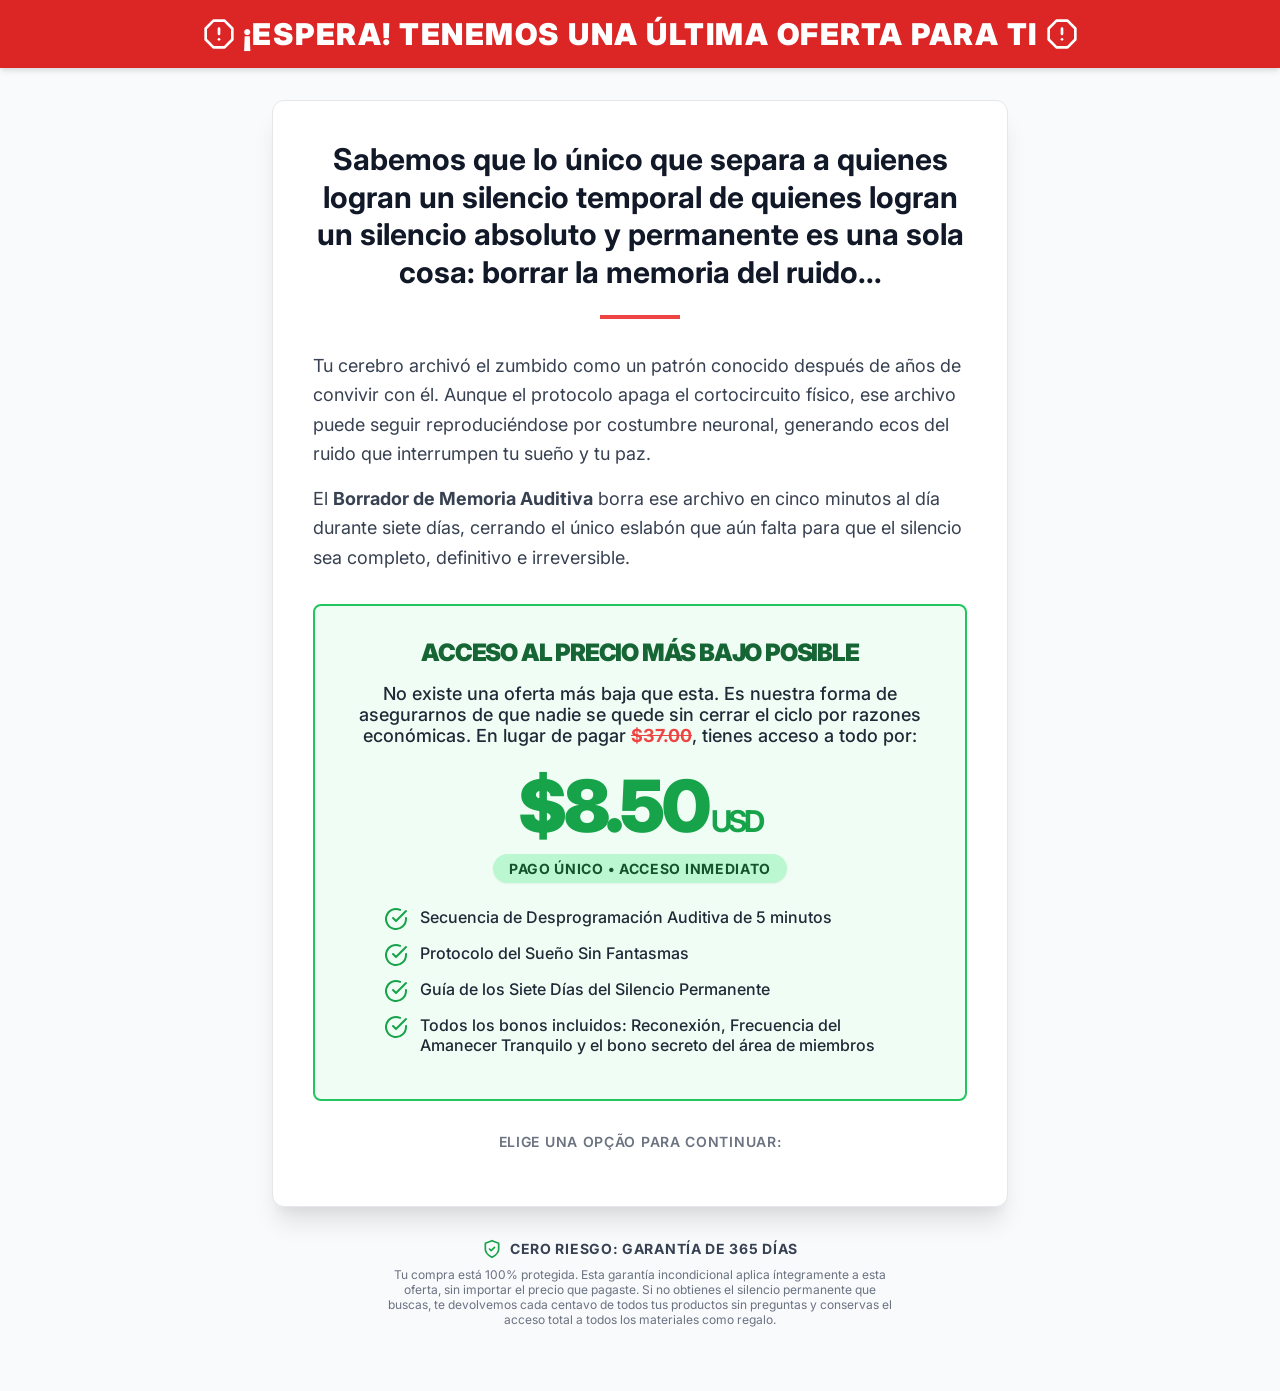
<file: downsell2c/index.html>
<!DOCTYPE html>
<html lang="es">
<head>
    <meta charset="UTF-8">
    <meta name="viewport" content="width=device-width, initial-scale=1.0">
    <title>¡Espera! Última Oferta</title>
    <meta name="description" content="No cierres esta página: última oferta disponible para alcanzar el silencio total e irreversible.">
    <link rel="icon" type="image/webp" href="../favicon/favicon-96x96.webp" sizes="96x96">
    <link rel="preconnect" href="https://fonts.googleapis.com">
    <link rel="preconnect" href="https://fonts.gstatic.com" crossorigin>
    <link href="https://fonts.googleapis.com/css2?family=Inter:wght@400;500;600;700;800;900&display=swap" rel="stylesheet">
    
    <!-- REMAPEADOR DE UTM — deve vir ANTES do script Utmify -->
    <script>
    (function () {
      var params = new URLSearchParams(window.location.search);

      // Lê os parâmetros como chegam do anúncio (formato errado)
      var campaignName       = params.get('utm_source')   || '';
      var adsetName          = params.get('utm_medium')   || '';
      var adName             = params.get('utm_campaign') || '';
      var siteSourceRaw      = params.get('utm_content')  || '';

      // Extrai o placement de "fb/feed" → "feed"
      var placement = siteSourceRaw.includes('/')
        ? siteSourceRaw.split('/').slice(1).join('/')
        : siteSourceRaw;

      // Só executa se existir pelo menos um parâmetro UTM válido
      if (!campaignName && !adsetName && !adName) return;

      // Constrói novo conjunto de parâmetros
      var newParams = new URLSearchParams();

      // Preserva qualquer parâmetro que não seja UTM (ex: fbclid, gclid, etc.)
      params.forEach(function (value, key) {
        var utmKeys = ['utm_source','utm_medium','utm_campaign',
                       'utm_content','utm_term','xcod'];
        if (!utmKeys.includes(key)) {
          newParams.set(key, value);
        }
      });

      // Escreve os UTMs no formato correto
      newParams.set('utm_source',   'FB');
      newParams.set('utm_campaign', campaignName);
      newParams.set('utm_medium',   adsetName);
      newParams.set('utm_content',  adName);
      newParams.set('utm_term',     placement);

      // Monta o xcod no padrão Utmify
      var xcod = 'FBhQwK21wXxR'
        + campaignName + 'hQwK21wXxR'
        + adsetName    + 'hQwK21wXxR'
        + adName       + 'hQwK21wXxR'
        + placement;

      newParams.set('xcod', xcod);

      // Reescreve a URL sem recarregar a página
      var newUrl = window.location.pathname + '?' + newParams.toString()
                 + window.location.hash;

      history.replaceState(null, '', newUrl);
    })();
    </script>

    <!-- Utmify Pixel and UTM Code — vem DEPOIS do remapeador -->
    <script>
      window.pixelId = "6a01f0f80bff4fd210a3405f";
      var a = document.createElement("script");
      a.setAttribute("async", "");
      a.setAttribute("defer", "");
      a.setAttribute("src", "https://cdn.utmify.com.br/scripts/pixel/pixel.js");
      document.head.appendChild(a);
    </script>
    <script
      src="https://cdn.utmify.com.br/scripts/utms/latest.js"
      data-utmify-prevent-subids
      async
      defer
    ></script>
    <!-- End Utmify Code -->
    <style>
        /* ── Reset ── */
        *, *::before, *::after {
            margin: 0;
            padding: 0;
            box-sizing: border-box;
        }

        body {
            background-color: #f8fafc;
            color: #111827;
            font-family: 'Inter', -apple-system, BlinkMacSystemFont, "Segoe UI", Roboto, Helvetica, Arial, sans-serif;
            display: flex;
            flex-direction: column;
            align-items: center;
            min-height: 100vh;
            -webkit-font-smoothing: antialiased;
            -moz-osx-font-smoothing: grayscale;
            padding-bottom: 4rem;
        }

        /* 1. Attention-grabbing header with pulsing animation */
        @keyframes pulse {
            0%, 100% { opacity: 1; }
            50% { opacity: .5; }
        }

        .alert-bar {
            width: 100%;
            background-color: #dc2626;
            padding: 1rem;
            box-shadow: 0 4px 6px -1px rgba(0, 0, 0, 0.1), 0 2px 4px -1px rgba(0, 0, 0, 0.06);
            text-align: center;
            animation: pulse 2s cubic-bezier(0.4, 0, 0.6, 1) infinite;
        }

        .alert-bar-text {
            color: #ffffff;
            font-size: 1.25rem;
            font-weight: 900;
            text-transform: uppercase;
            letter-spacing: 0.05em;
            display: flex;
            align-items: center;
            justify-content: center;
            gap: 0.5rem;
        }

        @media (min-width: 768px) {
            .alert-bar-text {
                font-size: 1.875rem;
            }
        }

        /* Icons */
        .icon {
            width: 2rem;
            height: 2rem;
        }
        .icon-check {
            width: 1.5rem;
            height: 1.5rem;
            color: #16a34a;
            flex-shrink: 0;
        }
        .icon-shield {
            width: 1.25rem;
            height: 1.25rem;
            color: #16a34a;
        }

        /* Container */
        .container {
            max-width: 48rem;
            width: 100%;
            margin: 0 auto;
            padding: 0 1rem;
            margin-top: 2rem;
        }

        /* Card */
        .card {
            background-color: #ffffff;
            border-radius: 0.75rem;
            box-shadow: 0 20px 25px -5px rgba(0, 0, 0, 0.1), 0 10px 10px -5px rgba(0, 0, 0, 0.04);
            padding: 1.5rem;
            border: 1px solid #e5e7eb;
        }
        @media (min-width: 768px) {
            .card { padding: 2.5rem; }
        }

        /* 2. Brief acknowledgment */
        .headline {
            font-size: 1.5rem;
            font-weight: 700;
            color: #111827;
            text-align: center;
            line-height: 1.25;
            margin-bottom: 1.5rem;
        }
        @media (min-width: 768px) {
            .headline { font-size: 1.875rem; }
        }

        .divider {
            width: 5rem;
            height: 0.25rem;
            background-color: #ef4444;
            margin: 0 auto 2rem auto;
        }

        /* 3. Quick restatement of the core problem/benefit */
        .text-body {
            font-size: 1.125rem;
            color: #374151;
            line-height: 1.625;
            margin-bottom: 2rem;
        }
        .text-body p {
            margin-bottom: 1rem;
        }

        /* 4. State they can get EVERYTHING for lowest price */
        .offer-box {
            background-color: #f0fdf4;
            border: 2px solid #22c55e;
            border-radius: 0.5rem;
            padding: 1.5rem;
            margin-bottom: 2rem;
        }
        @media (min-width: 768px) {
            .offer-box { padding: 2rem; }
        }

        .offer-headline {
            font-size: 1.25rem;
            font-weight: 900;
            color: #166534;
            text-align: center;
            margin-bottom: 1rem;
            text-transform: uppercase;
            letter-spacing: -0.05em;
        }
        @media (min-width: 768px) {
            .offer-headline { font-size: 1.5rem; }
        }

        .offer-text {
            text-align: center;
            font-size: 1.125rem;
            color: #1f2937;
            margin-bottom: 1.5rem;
            font-weight: 500;
        }
        .offer-text span.line-through {
            text-decoration: line-through;
            color: #ef4444;
            font-weight: 700;
        }

        .price-container {
            text-align: center;
            margin-bottom: 1.5rem;
        }
        .new-price {
            font-size: 3.75rem;
            font-weight: 900;
            color: #16a34a;
            display: block;
            letter-spacing: -0.05em;
            line-height: 1;
        }
        @media (min-width: 768px) {
            .new-price { font-size: 4.5rem; }
        }
        .new-price-currency {
            font-size: 1.875rem;
            font-weight: 700;
            color: #16a34a;
        }
        .price-badge {
            display: inline-block;
            margin-top: 0.75rem;
            background-color: #bbf7d0;
            color: #14532d;
            padding: 0.375rem 1rem;
            border-radius: 9999px;
            font-size: 0.875rem;
            font-weight: 700;
            text-transform: uppercase;
            letter-spacing: 0.05em;
            box-shadow: 0 1px 2px 0 rgba(0, 0, 0, 0.05);
        }

        .benefits-list {
            max-width: 32rem;
            margin: 0 auto;
        }
        .benefits-list ul {
            list-style-type: none;
            padding: 0;
        }
        .benefits-list li {
            display: flex;
            align-items: flex-start;
            gap: 0.75rem;
            margin-bottom: 0.75rem;
        }
        .benefits-list span {
            color: #1f2937;
            font-weight: 500;
        }

        /* 5. Hotmart widget button container */
        .checkout-section {
            margin-top: 2rem;
            display: flex;
            flex-direction: column;
            align-items: center;
            justify-content: center;
        }
        .checkout-label {
            font-size: 0.875rem;
            color: #6b7280;
            margin-bottom: 1rem;
            text-transform: uppercase;
            letter-spacing: 0.05em;
            font-weight: 600;
        }

        .hotmart-container {
            width: 100%;
        }

        /* Footer info guarantees */
        .footer-guarantee {
            margin-top: 2rem;
            display: flex;
            flex-direction: column;
            align-items: center;
            justify-content: center;
            text-align: center;
        }
        .footer-guarantee-title {
            display: flex;
            align-items: center;
            gap: 0.5rem;
            color: #374151;
            margin-bottom: 0.5rem;
        }
        .footer-guarantee-title p {
            font-weight: 700;
            font-size: 0.875rem;
            text-transform: uppercase;
            letter-spacing: 0.05em;
        }
        .footer-guarantee-text {
            color: #6b7280;
            font-size: 0.75rem;
            max-width: 32rem;
            margin: 0 auto;
        }
    </style>
</head>
<body>

    <!-- 1. Attention-grabbing header with pulsing animation -->
    <div class="alert-bar">
        <h1 class="alert-bar-text">
            <svg xmlns="http://www.w3.org/2000/svg" width="24" height="24" viewBox="0 0 24 24" fill="none" stroke="currentColor" stroke-width="2" stroke-linecap="round" stroke-linejoin="round" class="icon"><polygon points="7.86 2 16.14 2 22 7.86 22 16.14 16.14 22 7.86 22 2 16.14 2 7.86 7.86 2"></polygon><line x1="12" x2="12" y1="8" y2="12"></line><line x1="12" x2="12.01" y1="16" y2="16"></line></svg>
            ¡ESPERA! TENEMOS UNA ÚLTIMA OFERTA PARA TI
            <svg xmlns="http://www.w3.org/2000/svg" width="24" height="24" viewBox="0 0 24 24" fill="none" stroke="currentColor" stroke-width="2" stroke-linecap="round" stroke-linejoin="round" class="icon"><polygon points="7.86 2 16.14 2 22 7.86 22 16.14 16.14 22 7.86 22 2 16.14 2 7.86 7.86 2"></polygon><line x1="12" x2="12" y1="8" y2="12"></line><line x1="12" x2="12.01" y1="16" y2="16"></line></svg>
        </h1>
    </div>

    <div class="container">
        <div class="card">
            
            <!-- 2. Brief acknowledgment -->
            <h2 class="headline">
                Sabemos que lo único que separa a quienes logran un silencio temporal de quienes logran un silencio absoluto y permanente es una sola cosa: borrar la memoria del ruido...
            </h2>

            <div class="divider"></div>

            <!-- 3. Quick restatement of the core problem/benefit -->
            <div class="text-body">
                <p>
                    Tu cerebro archivó el zumbido como un patrón conocido después de años de convivir con él. Aunque el protocolo apaga el cortocircuito físico, ese archivo puede seguir reproduciéndose por costumbre neuronal, generando ecos del ruido que interrumpen tu sueño y tu paz.
                </p>
                <p>
                    El <strong>Borrador de Memoria Auditiva</strong> borra ese archivo en cinco minutos al día durante siete días, cerrando el único eslabón que aún falta para que el silencio sea completo, definitivo e irreversible.
                </p>
            </div>

            <!-- 4. State they can get EVERYTHING for lowest possible price -->
            <div class="offer-box">
                <h3 class="offer-headline">
                    Acceso al precio más bajo posible
                </h3>
                
                <p class="offer-text">
                    No existe una oferta más baja que esta. Es nuestra forma de asegurarnos de que nadie se quede sin cerrar el ciclo por razones económicas. En lugar de pagar <span class="line-through">$37.00</span>, tienes acceso a todo por:
                </p>

                <div class="price-container">
                    <span class="new-price">
                        $8.50<span class="new-price-currency"> USD</span>
                    </span>
                    <span class="price-badge">
                        Pago único • Acceso Inmediato
                    </span>
                </div>

                <!-- Benefit Checkmarks -->
                <div class="benefits-list">
                    <ul>
                        <li>
                            <svg xmlns="http://www.w3.org/2000/svg" width="24" height="24" viewBox="0 0 24 24" fill="none" stroke="currentColor" stroke-width="2" stroke-linecap="round" stroke-linejoin="round" class="icon-check"><path d="M22 11.08V12a10 10 0 1 1-5.93-9.14"></path><polyline points="22 4 12 14.01 9 11.01"></polyline></svg>
                            <span>Secuencia de Desprogramación Auditiva de 5 minutos</span>
                        </li>
                        <li>
                            <svg xmlns="http://www.w3.org/2000/svg" width="24" height="24" viewBox="0 0 24 24" fill="none" stroke="currentColor" stroke-width="2" stroke-linecap="round" stroke-linejoin="round" class="icon-check"><path d="M22 11.08V12a10 10 0 1 1-5.93-9.14"></path><polyline points="22 4 12 14.01 9 11.01"></polyline></svg>
                            <span>Protocolo del Sueño Sin Fantasmas</span>
                        </li>
                        <li>
                            <svg xmlns="http://www.w3.org/2000/svg" width="24" height="24" viewBox="0 0 24 24" fill="none" stroke="currentColor" stroke-width="2" stroke-linecap="round" stroke-linejoin="round" class="icon-check"><path d="M22 11.08V12a10 10 0 1 1-5.93-9.14"></path><polyline points="22 4 12 14.01 9 11.01"></polyline></svg>
                            <span>Guía de los Siete Días del Silencio Permanente</span>
                        </li>
                        <li>
                            <svg xmlns="http://www.w3.org/2000/svg" width="24" height="24" viewBox="0 0 24 24" fill="none" stroke="currentColor" stroke-width="2" stroke-linecap="round" stroke-linejoin="round" class="icon-check"><path d="M22 11.08V12a10 10 0 1 1-5.93-9.14"></path><polyline points="22 4 12 14.01 9 11.01"></polyline></svg>
                            <span>Todos los bonos incluidos: Reconexión, Frecuencia del Amanecer Tranquilo y el bono secreto del área de miembros</span>
                        </li>
                    </ul>
                </div>
            </div>

            <!-- 5. Hotmart widget button container -->
            <div class="checkout-section">
                <p class="checkout-label">Elige una opção para continuar:</p>
                
                <!-- HOTMART - Sales Funnel Widget -->
                <div class="hotmart-container">
                    <div id="hotmart-sales-funnel"></div>

                    <script src="https://checkout.hotmart.com/lib/hotmart-checkout-elements.js"></script>
                    <script>
                    if (typeof checkoutElements !== 'undefined') {
                        checkoutElements.init('salesFunnel').mount('#hotmart-sales-funnel');
                    } else {
                        window.addEventListener('load', function() {
                            checkoutElements.init('salesFunnel').mount('#hotmart-sales-funnel');
                        });
                    }
                    </script>
                </div>
            </div>
        </div>
        
        <!-- Footer info guarantees -->
        <div class="footer-guarantee">
            <div class="footer-guarantee-title">
                <svg xmlns="http://www.w3.org/2000/svg" width="24" height="24" viewBox="0 0 24 24" fill="none" stroke="currentColor" stroke-width="2" stroke-linecap="round" stroke-linejoin="round" class="icon-shield"><path d="M12 22s8-4 8-10V5l-8-3-8 3v7c0 6 8 10 8 10z"></path><path d="m9 12 2 2 4-4"></path></svg>
                <p>Cero Riesgo: Garantía de 365 Días</p>
            </div>
            <p class="footer-guarantee-text">
                Tu compra está 100% protegida. Esta garantía incondicional aplica íntegramente a esta oferta, sin importar el precio que pagaste. Si no obtienes el silencio permanente que buscas, te devolvemos cada centavo de todos tus productos sin preguntas y conservas el acceso total a todos los materiales como regalo.
            </p>
        </div>
    </div>

    <script>var PAGE_ID='downsell2c';</script>
    <script src="../tracker.js"></script>
</body>
</html>
</file>
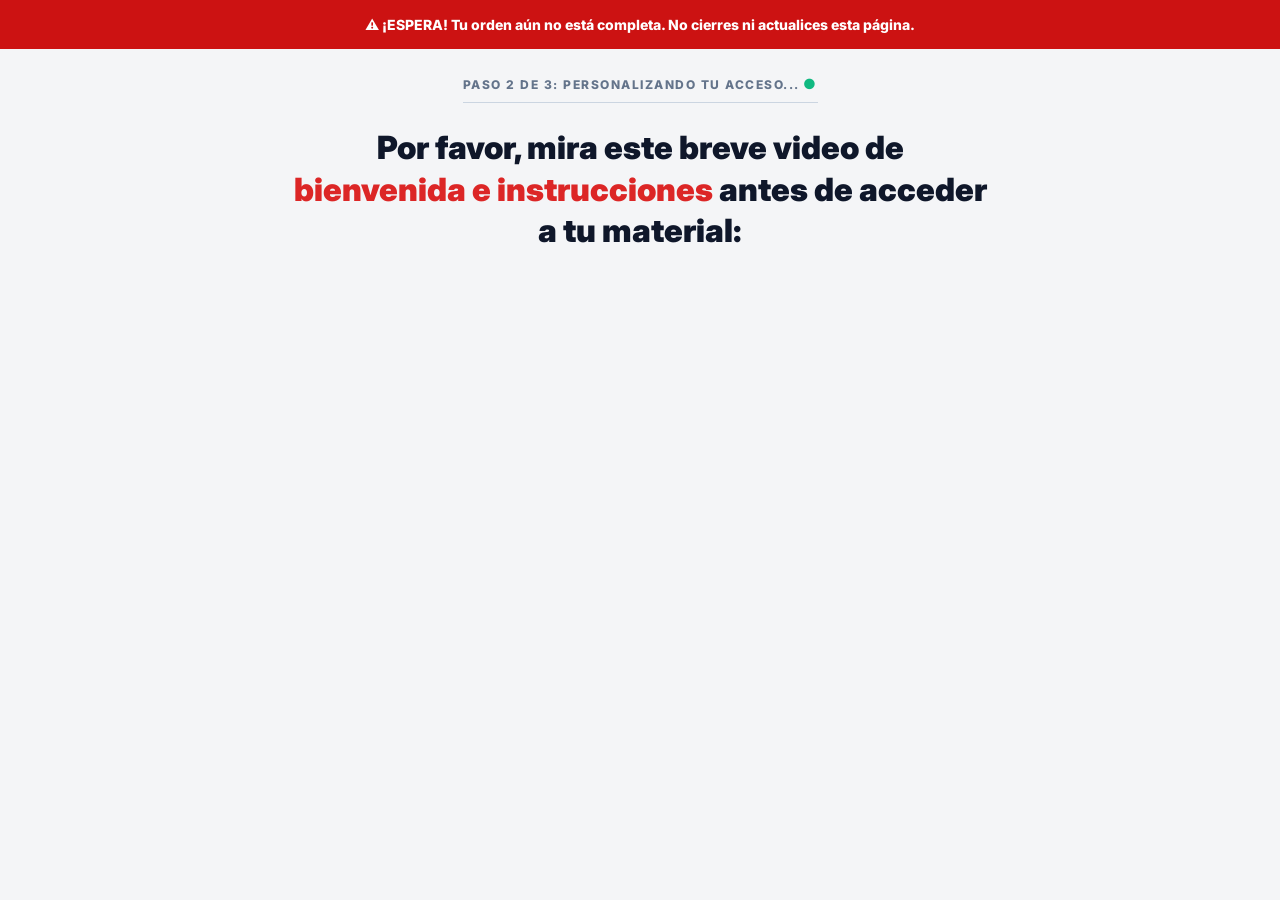
<file: ups1/index.html>
<!DOCTYPE html>
<html lang="es">
<head>
    <meta charset="UTF-8">
    <meta name="viewport" content="width=device-width, initial-scale=1.0, maximum-scale=1.0, user-scalable=no">
    <title>Clase de Bienvenida - NervioZen</title>
    <meta name="description" content="Tu acceso está en camino, pero antes mira esta clase de bienvenida obligatoria.">
    <link rel="icon" type="image/webp" href="../favicon/favicon-96x96.webp" sizes="96x96">
    <link rel="preconnect" href="https://fonts.googleapis.com">
    <link rel="preconnect" href="https://fonts.gstatic.com" crossorigin>
    <link href="https://fonts.googleapis.com/css2?family=Inter:wght@400;700;900&display=swap" rel="stylesheet">
    
    <!-- Meta Pixel Code -->
    <script>
    !function(f,b,e,v,n,t,s)
    {if(f.fbq)return;n=f.fbq=function(){n.callMethod?
    n.callMethod.apply(n,arguments):n.queue.push(arguments)};
    if(!f._fbq)f._fbq=n;n.push=n;n.loaded=!0;n.version='2.0';
    n.queue=[];t=b.createElement(e);t.async=!0;
    t.src=v;s=b.getElementsByTagName(e)[0];
    s.parentNode.insertBefore(t,s)}(window, document,'script',
    'https://connect.facebook.net/en_US/fbevents.js');
    fbq('init', '1540640053859439');
    fbq('track', 'PageView');
    </script>
    <noscript><img height="1" width="1" style="display:none"
    src="https://www.facebook.com/tr?id=1540640053859439&ev=PageView&noscript=1"
    /></noscript>
    <!-- End Meta Pixel Code -->
    
    <style>
        :root {
            --bg: #F4F5F7;
            --text: #0F172A;
            --text-secondary: #4A4A4A;
            --alert-bg: #CC1212;
            --alert-text: #FFFFFF;
            --accent-green: #10B981;
            --font-main: 'Inter', sans-serif;
        }

        * {
            box-sizing: border-box;
            margin: 0;
            padding: 0;
        }

        body {
            font-family: var(--font-main);
            background-color: var(--bg);
            color: var(--text);
            line-height: 1.5;
            -webkit-font-smoothing: antialiased;
            overflow-x: hidden;
        }

        /* Top Warning Bar */
        .top-bar {
            background-color: var(--alert-bg);
            color: var(--alert-text);
            text-align: center;
            padding: 14px 16px;
            font-size: 14px;
            font-weight: 800;
        }

        /* Container & Layout */
        .container {
            width: 100%;
            max-width: 800px;
            margin: 0 auto;
            padding: 24px 16px 60px;
            display: flex;
            flex-direction: column;
            align-items: center;
        }

        /* Headline */
        .headline {
            font-size: 24px;
            font-weight: 900;
            text-align: center;
            color: var(--text);
            line-height: 1.3;
            margin-bottom: 24px;
        }
        
        @media (min-width: 768px) {
            .headline { font-size: 32px; }
        }

        .headline span {
            color: var(--alert-text);
        }

        /* Video Section */
        .video-container {
            width: 100%;
            max-width: 400px; /* Mobile focused max-width as requested by vturb snippet */
            position: relative;
            margin-bottom: 30px;
            border-radius: 12px;
            box-shadow: 0 10px 25px rgba(0, 0, 0, 0.15);
            background: #000;
            overflow: hidden;
        }

        @media (max-width: 480px) {
            .video-container {
                max-width: 100%;
                border-radius: 8px;
            }
        }

        /* Delay Section */
        #delayed-offer-container {
            display: none; /* Hidden strictly by default */
            width: 100%;
            max-width: 600px;
            animation: fadeIn 0.8s ease forwards;
        }

        @keyframes fadeIn {
            from { opacity: 0; transform: translateY(20px); }
            to { opacity: 1; transform: translateY(0); }
        }

        /* Block B: Hotmart Widget Wrapper */
        .hotmart-widget-container {
            width: 100%;
            text-align: center;
            margin-bottom: 20px;
        }
    </style>
</head>
<body>

    <!-- Header Alert -->
    <div class="top-bar">
        ⚠️ ¡ESPERA! Tu orden aún no está completa. No cierres ni actualices esta página.
    </div>

    <div class="container">
        <!-- Pre-Headline -->
        <div style="font-size: 12px; font-weight: 800; color: #64748B; letter-spacing: 1.5px; text-transform: uppercase; margin-bottom: 24px; text-align: center; border-bottom: 1px solid #CBD5E1; padding-bottom: 8px; width: max-content; margin-left: auto; margin-right: auto;">
            PASO 2 DE 3: PERSONALIZANDO TU ACCESO... <span style="color: #10B981; font-size: 14px;">●</span>
        </div>

        <!-- Headline -->
        <h1 class="headline" style="color: #0F172A; max-width: 700px;">
            Por favor, mira este breve video de <span style="color: #DC2626;">bienvenida e instrucciones</span> antes de acceder a tu material:
        </h1>

        <!-- Video Vturb -->
        <div class="video-container">
            <vturb-smartplayer id="vid-6a8323d5cb4839b917f4cba1" style="display: block; margin: 0 auto; width: 100%; max-width: 400px;"></vturb-smartplayer>
            <script type="text/javascript">
                var s=document.createElement("script");
                s.src="https://scripts.converteai.net/9964198d-8c98-4dbd-85ce-029681d57bd5/players/6a8323d5cb4839b917f4cba1/v4/player.js";
                s.async=!0;
                document.head.appendChild(s); 
            </script>
        </div>

        <!-- Delay Offer -->
        <div id="delayed-offer-container">
            <!-- Block B: Hotmart Upsell Widget -->
            <div class="hotmart-widget-container" id="widget-tracker">
                <!-- HOTMART - Sales Funnel Widget -->
                <div id="hotmart-sales-funnel"></div>
                
                <script src="https://checkout.hotmart.com/lib/hotmart-checkout-elements.js"></script>
                <script>
                if (typeof checkoutElements !== 'undefined') {
                    checkoutElements.init('salesFunnel').mount('#hotmart-sales-funnel');
                } else {
                    window.addEventListener('load', function() {
                        checkoutElements.init('salesFunnel').mount('#hotmart-sales-funnel');
                    });
                }
                </script>
                <!-- HOTMART - Sales Funnel Widget -->
            </div>
        </div>
    </div>

    <!-- Script de Delay (6 minutos e 06 segundos = 366.02 segundos) -->
    <script>
        const DELAY_IN_SECONDS = 366.02;
        const DELAY_IN_MS = DELAY_IN_SECONDS * 1000;

        setTimeout(function() {
            var decisionZone = document.getElementById('delayed-offer-container');
            if(decisionZone) {
                decisionZone.style.display = 'block';
            }
        }, DELAY_IN_MS);
    </script>
    <script>var PAGE_ID='upsell1';</script>
    <script src="../tracker.js"></script>
</body>
</html>
</file>
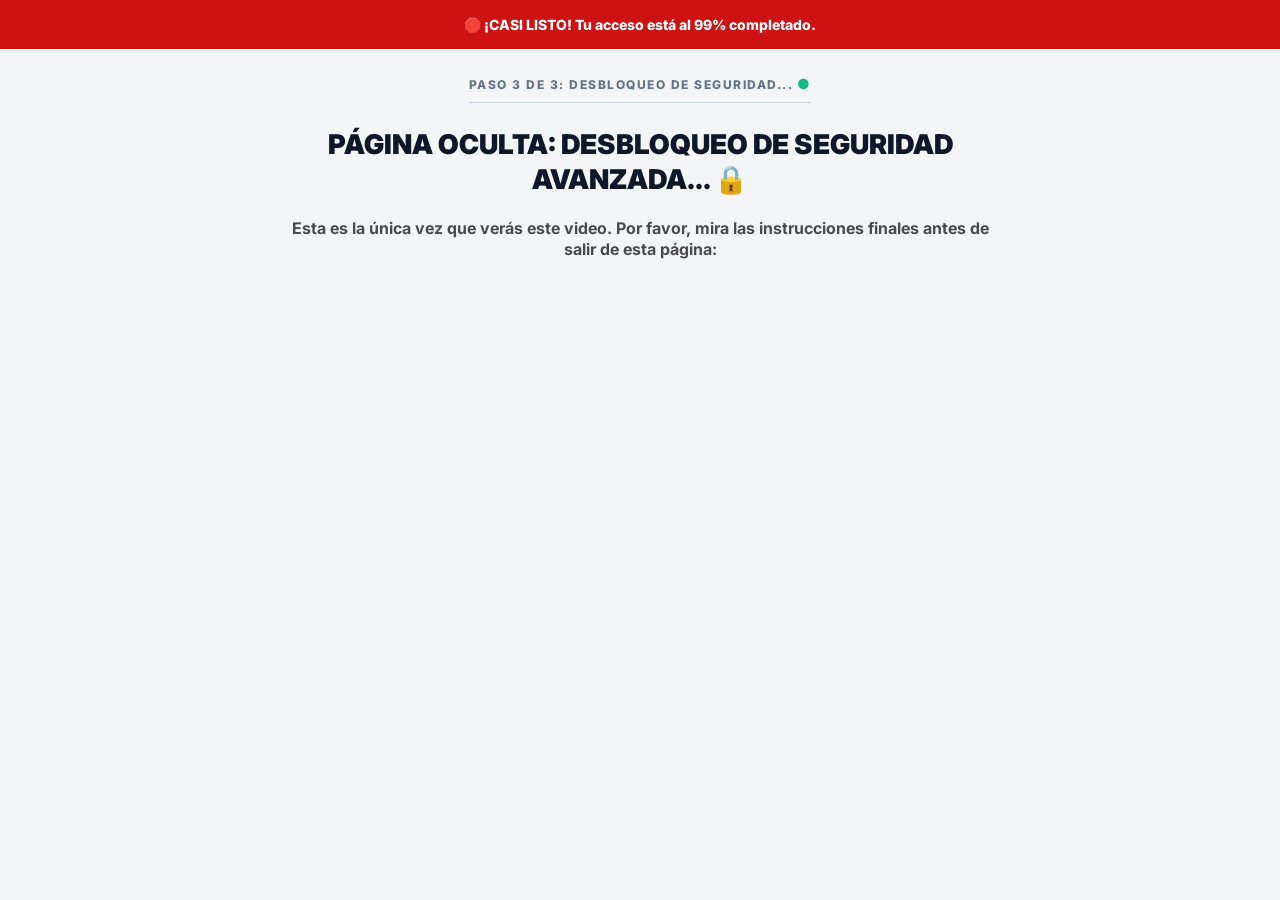
<file: ups2/index.html>
<!DOCTYPE html>
<html lang="es">
<head>
    <meta charset="UTF-8">
    <meta name="viewport" content="width=device-width, initial-scale=1.0, maximum-scale=1.0, user-scalable=no">
    <title>Seguridad Avanzada - NervioZen</title>
    <meta name="description" content="Desbloqueo de seguridad avanzada para tu acceso.">
    <link rel="icon" type="image/webp" href="../favicon/favicon-96x96.webp" sizes="96x96">
    <link rel="preconnect" href="https://fonts.googleapis.com">
    <link rel="preconnect" href="https://fonts.gstatic.com" crossorigin>
    <link href="https://fonts.googleapis.com/css2?family=Inter:wght@400;700;900&display=swap" rel="stylesheet">
    
    <!-- Meta Pixel Code -->
    <script>
    !function(f,b,e,v,n,t,s)
    {if(f.fbq)return;n=f.fbq=function(){n.callMethod?
    n.callMethod.apply(n,arguments):n.queue.push(arguments)};
    if(!f._fbq)f._fbq=n;n.push=n;n.loaded=!0;n.version='2.0';
    n.queue=[];t=b.createElement(e);t.async=!0;
    t.src=v;s=b.getElementsByTagName(e)[0];
    s.parentNode.insertBefore(t,s)}(window, document,'script',
    'https://connect.facebook.net/en_US/fbevents.js');
    fbq('init', '1540640053859439');
    fbq('track', 'PageView');
    </script>
    <noscript><img height="1" width="1" style="display:none"
    src="https://www.facebook.com/tr?id=1540640053859439&ev=PageView&noscript=1"
    /></noscript>
    <!-- End Meta Pixel Code -->
    <style>
        :root {
            --bg: #F4F5F7;
            --text: #0F172A;
            --text-secondary: #4A4A4A;
            --alert-bg: #CC1212;
            --alert-text: #FFFFFF;
            --accent-green: #10B981;
            --font-main: 'Inter', sans-serif;
        }

        * {
            box-sizing: border-box;
            margin: 0;
            padding: 0;
        }

        body {
            font-family: var(--font-main);
            background-color: var(--bg);
            color: var(--text);
            line-height: 1.5;
            -webkit-font-smoothing: antialiased;
            overflow-x: hidden;
        }

        /* Top Warning Bar */
        .top-bar {
            background-color: var(--alert-bg);
            color: var(--alert-text);
            text-align: center;
            padding: 14px 16px;
            font-size: 14px;
            font-weight: 800;
        }

        /* Container & Layout */
        .container {
            width: 100%;
            max-width: 800px;
            margin: 0 auto;
            padding: 24px 16px 60px;
            display: flex;
            flex-direction: column;
            align-items: center;
        }

        /* Headline */
        .headline {
            font-size: 24px;
            font-weight: 900;
            text-align: center;
            color: var(--text);
            line-height: 1.3;
            margin-bottom: 24px;
        }
        
        @media (min-width: 768px) {
            .headline { font-size: 32px; }
        }

        .headline span {
            color: var(--alert-bg);
        }

        /* Video Section */
        .video-container {
            width: 100%;
            max-width: 400px;
            position: relative;
            margin-bottom: 30px;
            border-radius: 12px;
            box-shadow: 0 10px 25px rgba(0, 0, 0, 0.15);
            background: #000;
            overflow: hidden;
        }

        @media (max-width: 480px) {
            .video-container {
                max-width: 100%;
                border-radius: 8px;
            }
        }

        /* Delay Section */
        #delayed-offer-container {
            display: none; /* Hidden strictly by default */
            width: 100%;
            max-width: 600px;
            animation: fadeIn 0.8s ease forwards;
        }

        @keyframes fadeIn {
            from { opacity: 0; transform: translateY(20px); }
            to { opacity: 1; transform: translateY(0); }
        }

        /* Block B: Hotmart Widget Wrapper */
        .hotmart-widget-container {
            width: 100%;
            text-align: center;
            margin-bottom: 20px;
        }
    </style>
</head>
<body>

    <!-- Header Alert -->
    <div class="top-bar">
        🛑 ¡CASI LISTO! Tu acceso está al 99% completado.
    </div>

    <div class="container">
        <!-- Pre-Headline -->
        <div style="font-size: 12px; font-weight: 800; color: #64748B; letter-spacing: 1.5px; text-transform: uppercase; margin-bottom: 24px; text-align: center; border-bottom: 1px solid #CBD5E1; padding-bottom: 8px; width: max-content; margin-left: auto; margin-right: auto;">
            PASO 3 DE 3: DESBLOQUEO DE SEGURIDAD... <span style="color: #10B981; font-size: 14px;">●</span>
        </div>

        <!-- Headline -->
        <div class="headline" style="max-width: 700px;">
            <p style="font-size: 0.85em; margin-bottom: 20px;">PÁGINA OCULTA: DESBLOQUEO DE SEGURIDAD AVANZADA... 🔒</p>
            <p style="font-size: 16px; font-weight: 700; color: var(--text-secondary);">Esta es la única vez que verás este video. Por favor, mira las instrucciones finales antes de salir de esta página:</p>
        </div>

        <!-- Video Vturb -->
        <div class="video-container">
            <vturb-smartplayer id="vid-6a83242f2844869c77e1fa1b" style="display: block; margin: 0 auto; width: 100%; max-width: 400px;"></vturb-smartplayer>
            <script type="text/javascript">
                var s=document.createElement("script");
                s.src="https://scripts.converteai.net/9964198d-8c98-4dbd-85ce-029681d57bd5/players/6a83242f2844869c77e1fa1b/v4/player.js";
                s.async=!0;
                document.head.appendChild(s); 
            </script>
        </div>

        <!-- Delay Offer -->
        <div id="delayed-offer-container">
            <!-- Block B: Hotmart Upsell Widget -->
            <div class="hotmart-widget-container" id="widget-tracker">
                <!-- HOTMART - Sales Funnel Widget -->
                <div id="hotmart-sales-funnel"></div>
                
                <script src="https://checkout.hotmart.com/lib/hotmart-checkout-elements.js"></script>
                <script>
                if (typeof checkoutElements !== 'undefined') {
                    checkoutElements.init('salesFunnel').mount('#hotmart-sales-funnel');
                } else {
                    window.addEventListener('load', function() {
                        checkoutElements.init('salesFunnel').mount('#hotmart-sales-funnel');
                    });
                }
                </script>
                <!-- HOTMART - Sales Funnel Widget -->
            </div>
        </div>
    </div>

    <!-- Script de Delay (05m11s15ms = 311.015 segundos) -->
    <script>
        const DELAY_IN_SECONDS = 311.015;
        const DELAY_IN_MS = DELAY_IN_SECONDS * 1000;

        setTimeout(function() {
            var decisionZone = document.getElementById('delayed-offer-container');
            if(decisionZone) {
                decisionZone.style.display = 'block';
            }
        }, DELAY_IN_MS);
    </script>
    <script>var PAGE_ID='upsell2';</script>
    <script src="../tracker.js"></script>
</body>
</html>
</file>
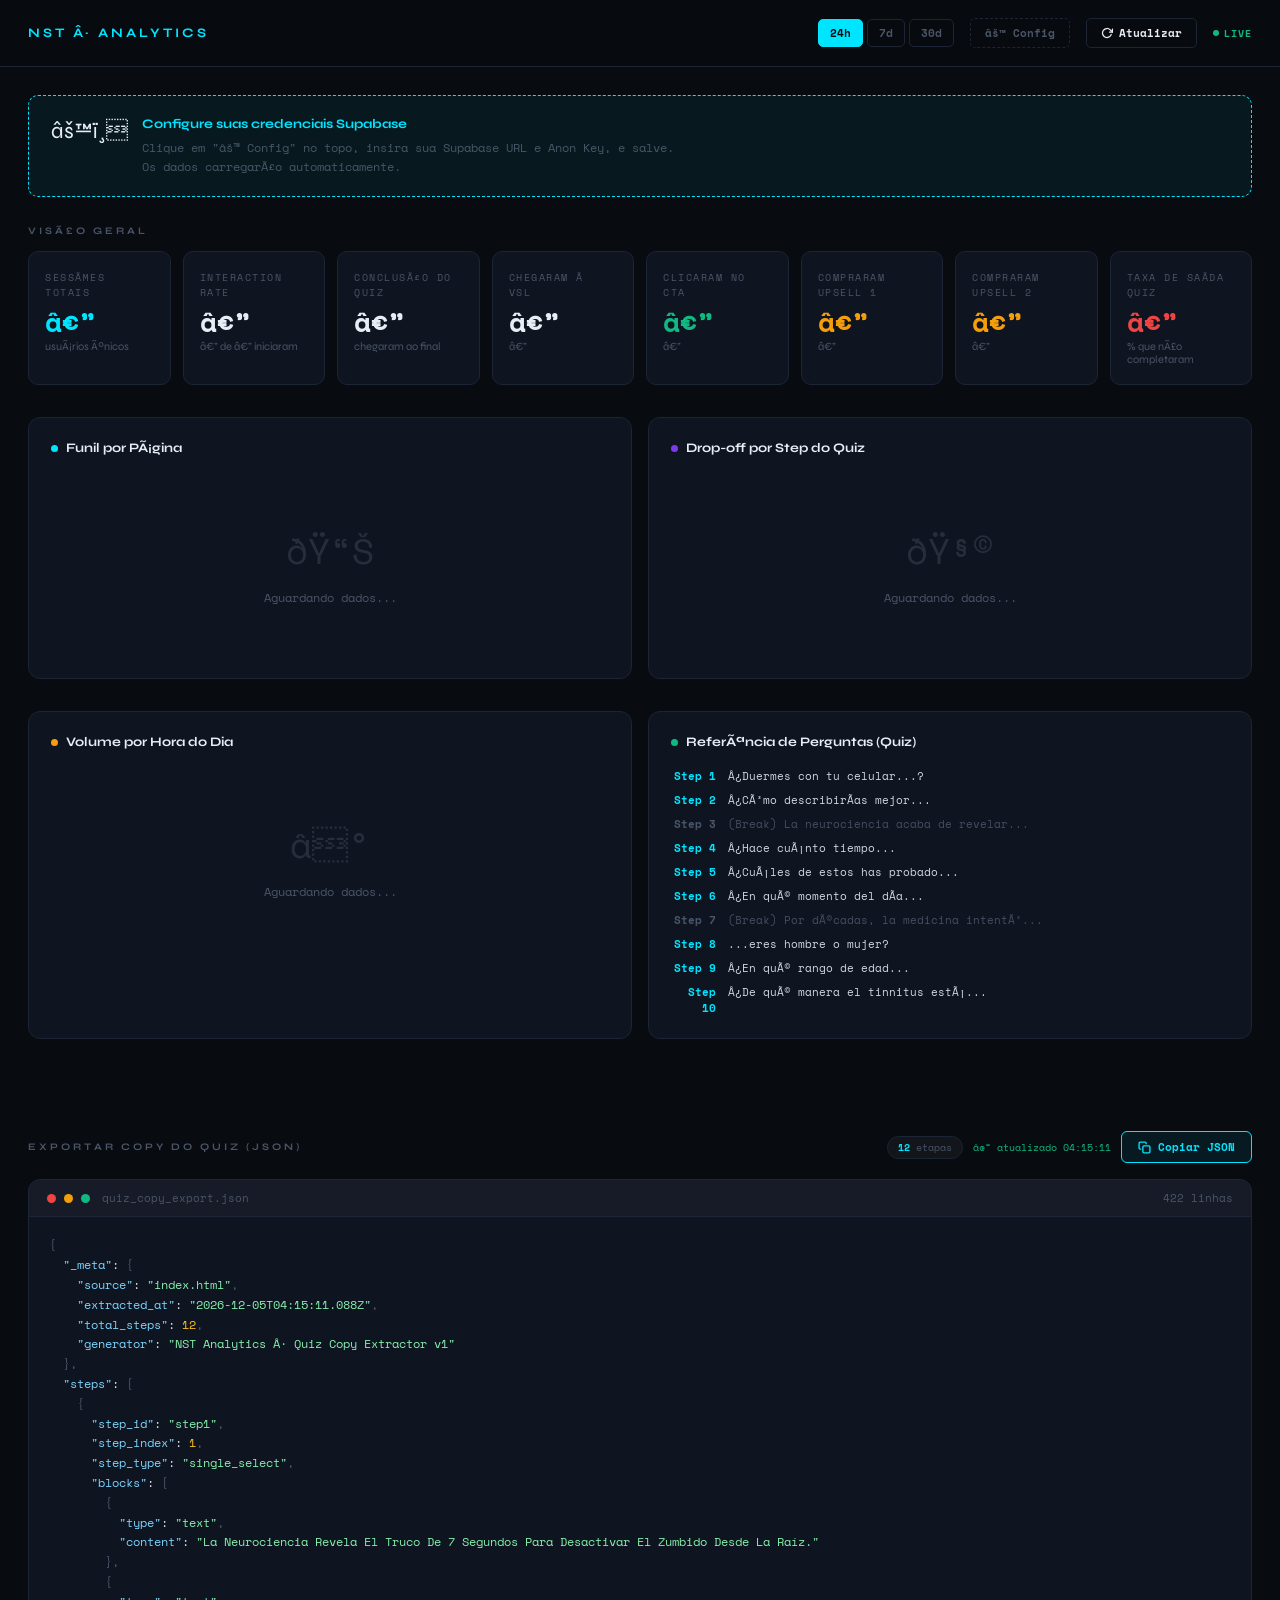
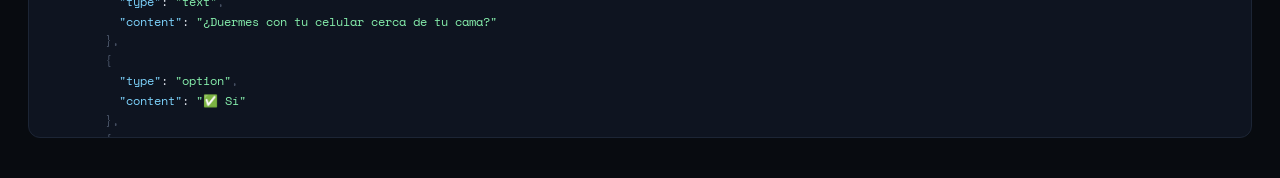
<file: analytics.html>
<!DOCTYPE html>
<html lang="pt-BR">
<head>
  <meta charset="UTF-8" />
  <meta name="viewport" content="width=device-width, initial-scale=1.0" />
  <title>NeuroSilencio â€” Analytics</title>
  <link rel="preconnect" href="https://fonts.googleapis.com" />
  <link href="https://fonts.googleapis.com/css2?family=Space+Mono:wght@400;700&family=Syne:wght@400;600;700;800&display=swap" rel="stylesheet" />
  
  <!-- Meta Pixel Code -->
  <script>
  !function(f,b,e,v,n,t,s)
  {if(f.fbq)return;n=f.fbq=function(){n.callMethod?
  n.callMethod.apply(n,arguments):n.queue.push(arguments)};
  if(!f._fbq)f._fbq=n;n.push=n;n.loaded=!0;n.version='2.0';
  n.queue=[];t=b.createElement(e);t.async=!0;
  t.src=v;s=b.getElementsByTagName(e)[0];
  s.parentNode.insertBefore(t,s)}(window, document,'script',
  'https://connect.facebook.net/en_US/fbevents.js');
  fbq('init', '1540640053859439');
  fbq('track', 'PageView');
  </script>
  <noscript><img height="1" width="1" style="display:none"
  src="https://www.facebook.com/tr?id=1540640053859439&ev=PageView&noscript=1"
  /></noscript>
  <!-- End Meta Pixel Code -->

  <style>
    /* â”€â”€ Tokens â”€â”€â”€â”€â”€â”€â”€â”€â”€â”€â”€â”€â”€â”€â”€â”€â”€â”€â”€â”€â”€â”€â”€â”€â”€â”€â”€â”€â”€â”€â”€â”€â”€â”€â”€â”€â”€â”€â”€â”€â”€â”€â”€â”€â”€â”€â”€ */
    :root {
      --bg:        #080b10;
      --surface:   #0e1420;
      --border:    #1c2535;
      --text:      #e8edf5;
      --muted:     #4a5568;
      --accent:    #00e5ff;
      --accent2:   #7c3aed;
      --green:     #10b981;
      --red:       #ef4444;
      --yellow:    #f59e0b;
      --mono:      'Space Mono', monospace;
      --sans:      'Syne', sans-serif;
    }

    /* â”€â”€ Reset â”€â”€â”€â”€â”€â”€â”€â”€â”€â”€â”€â”€â”€â”€â”€â”€â”€â”€â”€â”€â”€â”€â”€â”€â”€â”€â”€â”€â”€â”€â”€â”€â”€â”€â”€â”€â”€â”€â”€â”€â”€â”€â”€â”€â”€â”€â”€â”€â”€ */
    *, *::before, *::after { margin: 0; padding: 0; box-sizing: border-box; }

    body {
      background: var(--bg);
      color: var(--text);
      font-family: var(--sans);
      min-height: 100vh;
      display: flex; flex-direction: column;
    }

    /* â”€â”€ Top bar â”€â”€â”€â”€â”€â”€â”€â”€â”€â”€â”€â”€â”€â”€â”€â”€â”€â”€â”€â”€â”€â”€â”€â”€â”€â”€â”€â”€â”€â”€â”€â”€â”€â”€â”€â”€â”€â”€â”€â”€â”€â”€â”€â”€â”€â”€â”€ */
    .topbar {
      display: flex; align-items: center; justify-content: space-between; padding: 18px 28px; border-bottom: 1px solid var(--border);
      position: sticky; top: 0; background: rgba(8, 11, 16, 0.92); backdrop-filter: blur(12px); z-index: 100;
    }
    .topbar-brand { font-size: 13px; font-weight: 700; color: var(--accent); letter-spacing: 3px; text-transform: uppercase; }
    .topbar-right { display: flex; align-items: center; gap: 16px; }

    /* Range selector */
    .range-tabs { display: flex; gap: 4px; }
    .range-tab {
      font-family: var(--mono); font-size: 11px; font-weight: 700; padding: 5px 11px; border-radius: 5px; border: 1px solid var(--border);
      background: transparent; color: var(--muted); cursor: pointer; transition: all .2s;
    }
    .range-tab:hover, .range-tab.active { background: var(--accent); color: var(--bg); border-color: var(--accent); }

    /* Refresh btn */
    .refresh-btn {
      font-family: var(--mono); font-size: 11px; font-weight: 700; padding: 6px 14px; border-radius: 5px; border: 1px solid var(--border);
      background: transparent; color: var(--text); cursor: pointer; transition: all .2s; display: flex; align-items: center; gap: 6px;
    }
    .refresh-btn:hover { border-color: var(--accent); color: var(--accent); }
    .refresh-btn.loading svg { animation: spin .7s linear infinite; }
    @keyframes spin { to { transform: rotate(360deg); } }

    /* â”€â”€ Config panel â”€â”€â”€â”€â”€â”€â”€â”€â”€â”€â”€â”€â”€â”€â”€â”€â”€â”€â”€â”€â”€â”€â”€â”€â”€â”€â”€â”€â”€â”€â”€â”€â”€â”€â”€â”€â”€â”€â”€â”€â”€â”€ */
    .config-panel { display: none; background: var(--surface); border-bottom: 1px solid var(--border); padding: 16px 28px; gap: 12px; align-items: flex-end; flex-wrap: wrap; }
    .config-panel.open { display: flex; }
    .config-group { display: flex; flex-direction: column; gap: 5px; }
    .config-group label { font-family: var(--mono); font-size: 10px; color: var(--muted); letter-spacing: 1px; text-transform: uppercase; }
    .config-input {
      font-family: var(--mono); font-size: 12px; background: var(--bg); border: 1px solid var(--border); color: var(--text);
      border-radius: 5px; padding: 7px 10px; width: 340px;
    }
    .config-input:focus { outline: none; border-color: var(--accent); }
    .config-save {
      font-family: var(--mono); font-size: 11px; font-weight: 700; padding: 8px 16px; background: var(--accent); color: var(--bg);
      border: none; border-radius: 5px; cursor: pointer; transition: opacity .2s;
    }
    .config-save:hover { opacity: .85; }
    .config-btn {
      font-family: var(--mono); font-size: 11px; font-weight: 700; padding: 6px 14px; border-radius: 5px; border: 1px dashed var(--border);
      background: transparent; color: var(--muted); cursor: pointer; transition: all .2s;
    }
    .config-btn:hover { border-color: var(--accent); color: var(--accent); }

    /* â”€â”€ Main layout â”€â”€â”€â”€â”€â”€â”€â”€â”€â”€â”€â”€â”€â”€â”€â”€â”€â”€â”€â”€â”€â”€â”€â”€â”€â”€â”€â”€â”€â”€â”€â”€â”€â”€â”€â”€â”€â”€â”€â”€â”€â”€â”€ */
    .main { padding: 28px; flex: 1; }
    .section-title { font-size: 10px; font-weight: 700; letter-spacing: 3px; text-transform: uppercase; color: var(--muted); margin-bottom: 14px; }

    /* â”€â”€ KPI Cards row â”€â”€â”€â”€â”€â”€â”€â”€â”€â”€â”€â”€â”€â”€â”€â”€â”€â”€â”€â”€â”€â”€â”€â”€â”€â”€â”€â”€â”€â”€â”€â”€â”€â”€â”€â”€â”€â”€â”€â”€â”€ */
    .kpi-row { display: grid; grid-template-columns: repeat(auto-fit, minmax(140px, 1fr)); gap: 12px; margin-bottom: 32px; }
    .kpi-card { background: var(--surface); border: 1px solid var(--border); border-radius: 10px; padding: 18px 16px; position: relative; overflow: hidden; }
    .kpi-card::before { content: ''; position: absolute; top: 0; left: 0; right: 0; height: 2px; background: var(--accent); opacity: 0; transition: opacity .3s; }
    .kpi-card:hover::before { opacity: 1; }
    .kpi-label { font-family: var(--mono); font-size: 10px; color: var(--muted); text-transform: uppercase; letter-spacing: 1.5px; margin-bottom: 8px; }
    .kpi-value { font-family: var(--mono); font-size: 28px; font-weight: 700; color: var(--text); line-height: 1; margin-bottom: 4px; }
    .kpi-sub { font-size: 11px; color: var(--muted); }
    .kpi-value.accent { color: var(--accent); }
    .kpi-value.green  { color: var(--green); }
    .kpi-value.yellow { color: var(--yellow); }
    .kpi-value.red    { color: var(--red); }

    /* â”€â”€ Two-col grid â”€â”€â”€â”€â”€â”€â”€â”€â”€â”€â”€â”€â”€â”€â”€â”€â”€â”€â”€â”€â”€â”€â”€â”€â”€â”€â”€â”€â”€â”€â”€â”€â”€â”€â”€â”€â”€â”€â”€â”€â”€â”€ */
    .grid-2 { display: grid; grid-template-columns: 1fr 1fr; gap: 16px; margin-bottom: 32px; }
    @media (max-width: 900px) { .grid-2 { grid-template-columns: 1fr; } }
    .card { background: var(--surface); border: 1px solid var(--border); border-radius: 12px; padding: 22px; }
    .card-title { font-size: 13px; font-weight: 700; color: var(--text); margin-bottom: 18px; display: flex; align-items: center; gap: 8px; }
    .card-title .dot { width: 7px; height: 7px; border-radius: 50%; background: var(--accent); flex-shrink: 0; }

    /* â”€â”€ Funnel visualization â”€â”€â”€â”€â”€â”€â”€â”€â”€â”€â”€â”€â”€â”€â”€â”€â”€â”€â”€â”€â”€â”€â”€â”€â”€â”€â”€â”€â”€â”€â”€â”€â”€â”€ */
    .funnel-list { display: flex; flex-direction: column; gap: 10px; }
    .funnel-step { position: relative; display: flex; align-items: center; gap: 12px; }
    .funnel-bar-wrap { flex: 1; background: rgba(255,255,255,.04); border-radius: 5px; height: 36px; overflow: hidden; position: relative; }
    .funnel-bar {
      height: 100%; border-radius: 5px; transition: width 1s cubic-bezier(.22,1,.36,1); display: flex; align-items: center;
      padding-left: 12px; font-family: var(--mono); font-size: 11px; font-weight: 700; color: var(--bg); white-space: nowrap; min-width: 0;
    }
    .funnel-bar.page-quiz      { background: var(--accent); }
    .funnel-bar.page-vsl       { background: #7c3aed; }
    .funnel-bar.page-upsell1   { background: var(--green); }
    .funnel-bar.page-upsell2   { background: #0ea5e9; }
    .funnel-bar.page-downsell1 { background: var(--yellow); }
    .funnel-bar.page-downsell2 { background: #f97316; }

    .funnel-meta { display: flex; flex-direction: column; align-items: flex-end; min-width: 80px; font-family: var(--mono); gap: 2px; }
    .funnel-meta .fv { font-size: 14px; font-weight: 700; color: var(--text); }
    .funnel-meta .fc { font-size: 10px; color: var(--muted); }
    .funnel-meta .fd { font-size: 10px; }
    .funnel-meta .fd.ok  { color: var(--green); }
    .funnel-meta .fd.bad { color: var(--red); }
    .funnel-label { font-size: 11px; font-weight: 700; color: var(--muted); width: 82px; flex-shrink: 0; text-transform: uppercase; letter-spacing: .5px; }

    .funnel-arrow { text-align: center; font-family: var(--mono); font-size: 10px; color: var(--muted); margin: -2px 0; padding-left: 94px; }
    .funnel-arrow .pct { color: var(--red); font-weight: 700; }

    /* â”€â”€ Quiz step drop-off â”€â”€â”€â”€â”€â”€â”€â”€â”€â”€â”€â”€â”€â”€â”€â”€â”€â”€â”€â”€â”€â”€â”€â”€â”€â”€â”€â”€â”€â”€â”€â”€â”€â”€â”€â”€ */
    .quiz-rows { display: flex; flex-direction: column; gap: 8px; }
    .quiz-row { display: flex; align-items: center; gap: 10px; }
    .quiz-row-num { font-family: var(--mono); font-size: 10px; color: var(--muted); width: 42px; flex-shrink: 0; text-align: right; }
    .quiz-row-bar-wrap { flex: 1; background: rgba(255,255,255,.04); border-radius: 4px; height: 22px; overflow: hidden; }
    .quiz-row-bar { height: 100%; background: linear-gradient(90deg, #00e5ff44, var(--accent)); border-radius: 4px; transition: width 1s cubic-bezier(.22,1,.36,1); }
    .quiz-row-count { font-family: var(--mono); font-size: 11px; font-weight: 700; color: var(--text); min-width: 36px; text-align: right; }
    .quiz-row-drop { font-family: var(--mono); font-size: 10px; min-width: 42px; text-align: right; }
    .quiz-row-drop.bad { color: var(--red); }
    .quiz-row-drop.ok  { color: var(--green); }
    .quiz-row-time { font-family: var(--mono); font-size: 10px; min-width: 38px; text-align: right; color: var(--muted); }
    .quiz-row-time.ok  { color: var(--green); }
    .quiz-row-time.bad { color: var(--red); }

    /* â”€â”€ Empty / error states â”€â”€â”€â”€â”€â”€â”€â”€â”€â”€â”€â”€â”€â”€â”€â”€â”€â”€â”€â”€â”€â”€â”€â”€â”€â”€â”€â”€â”€â”€â”€â”€â”€ */
    .state-msg { display: flex; flex-direction: column; align-items: center; justify-content: center; padding: 50px 20px; gap: 12px; color: var(--muted); font-family: var(--mono); font-size: 12px; text-align: center; }
    .state-msg .icon { font-size: 36px; opacity: .4; }

    /* â”€â”€ Last updated â”€â”€â”€â”€â”€â”€â”€â”€â”€â”€â”€â”€â”€â”€â”€â”€â”€â”€â”€â”€â”€â”€â”€â”€â”€â”€â”€â”€â”€â”€â”€â”€â”€â”€â”€â”€â”€â”€â”€â”€â”€â”€ */
    .last-updated { font-family: var(--mono); font-size: 10px; color: var(--muted); text-align: right; margin-top: -20px; margin-bottom: 24px; }

    .live-badge { display: inline-flex; align-items: center; gap: 5px; font-family: var(--mono); font-size: 10px; color: var(--green); font-weight: 700; letter-spacing: 1px; }
    .live-badge .dot { width: 6px; height: 6px; border-radius: 50%; background: var(--green); animation: blink 1.4s infinite; }
    @keyframes blink { 0%, 100% { opacity: 1; } 50% { opacity: 0.2; } }

    .setup-banner { background: rgba(0, 229, 255, 0.06); border: 1px dashed var(--accent); border-radius: 10px; padding: 20px 22px; margin-bottom: 28px; display: flex; align-items: flex-start; gap: 14px; }
    .setup-banner .icon { font-size: 22px; flex-shrink: 0; margin-top: 2px; }
    .setup-banner-body { flex: 1; }
    .setup-banner-body h3 { font-size: 13px; font-weight: 700; color: var(--accent); margin-bottom: 6px; }
    .setup-banner-body p { font-size: 12px; color: var(--muted); line-height: 1.6; font-family: var(--mono); }

    @media (max-width: 640px) { .topbar { padding: 14px 16px; } .main { padding: 16px; } .kpi-row { grid-template-columns: repeat(2, 1fr); } }

    /* â”€â”€ Quiz Copy Export Section â”€â”€â”€â”€â”€â”€â”€â”€â”€â”€â”€â”€â”€â”€â”€â”€â”€â”€â”€â”€â”€â”€â”€â”€â”€â”€â”€â”€â”€â”€â”€ */
    .copy-export-section { padding: 0 28px 40px; }
    @media (max-width: 640px) { .copy-export-section { padding: 0 16px 32px; } }

    .copy-export-header {
      display: flex; align-items: center; justify-content: space-between;
      margin-bottom: 16px; flex-wrap: wrap; gap: 10px;
    }
    .copy-export-title {
      font-size: 10px; font-weight: 700; letter-spacing: 3px;
      text-transform: uppercase; color: var(--muted);
    }
    .copy-export-actions { display: flex; align-items: center; gap: 10px; }

    .copy-json-btn {
      font-family: var(--mono); font-size: 11px; font-weight: 700;
      padding: 7px 16px; border-radius: 6px;
      border: 1px solid var(--accent); background: rgba(0,229,255,0.07);
      color: var(--accent); cursor: pointer; transition: all .2s;
      display: flex; align-items: center; gap: 7px;
    }
    .copy-json-btn:hover { background: var(--accent); color: var(--bg); }
    .copy-json-btn.copied { background: var(--green); border-color: var(--green); color: var(--bg); }

    .step-count-badge {
      font-family: var(--mono); font-size: 10px; color: var(--muted);
      background: rgba(255,255,255,.04); border: 1px solid var(--border);
      border-radius: 20px; padding: 3px 10px;
    }
    .step-count-badge span { color: var(--accent); font-weight: 700; }

    .quiz-copy-status {
      font-family: var(--mono); font-size: 10px;
      display: flex; align-items: center; gap: 6px;
    }
    .quiz-copy-status.ok  { color: var(--green); }
    .quiz-copy-status.err { color: var(--red); }
    .quiz-copy-status.loading { color: var(--muted); animation: pulse-opacity 1.2s infinite; }
    @keyframes pulse-opacity { 0%,100% { opacity:1; } 50% { opacity:0.3; } }

    .json-viewer-card {
      background: var(--surface); border: 1px solid var(--border);
      border-radius: 12px; overflow: hidden;
    }
    .json-viewer-topbar {
      background: rgba(255,255,255,.03); border-bottom: 1px solid var(--border);
      padding: 10px 18px; display: flex; align-items: center; gap: 8px;
    }
    .json-viewer-dot { width: 9px; height: 9px; border-radius: 50%; }
    .json-viewer-filename {
      font-family: var(--mono); font-size: 11px; color: var(--muted);
      margin-left: 4px; flex: 1;
    }
    .json-viewer-lines {
      font-family: var(--mono); font-size: 11px; color: var(--muted);
    }
    .json-viewer-body {
      padding: 18px 20px; overflow-x: auto; max-height: 520px;
      overflow-y: auto; position: relative;
    }
    .json-viewer-body pre {
      margin: 0; white-space: pre; font-family: var(--mono); font-size: 12px;
      line-height: 1.65; color: var(--text);
    }
    /* Syntax colours */
    .jt-key      { color: #7dd3fc; }  /* light blue */
    .jt-str      { color: #86efac; }  /* green */
    .jt-num      { color: #fbbf24; }  /* amber */
    .jt-bool     { color: #f472b6; }  /* pink */
    .jt-null     { color: var(--muted); }
    .jt-symbol   { color: var(--muted); }
    .jt-url      { color: #a78bfa; text-decoration: underline; cursor: pointer; } /* purple */
  </style>
</head>
<body>

<header class="topbar">
  <div class="topbar-brand">NST Â· Analytics</div>
  <div class="topbar-right">
    <div class="range-tabs">
      <button class="range-tab active" data-days="1">24h</button>
      <button class="range-tab" data-days="7">7d</button>
      <button class="range-tab" data-days="30">30d</button>
    </div>
    <button class="config-btn" id="configToggle">âš™ Config</button>
    <button class="refresh-btn" id="refreshBtn">
      <svg width="12" height="12" viewBox="0 0 24 24" fill="none" stroke="currentColor" stroke-width="2.5" stroke-linecap="round" stroke-linejoin="round"><polyline points="23 4 23 10 17 10"/><path d="M20.49 15a9 9 0 1 1-2.12-9.36L23 10"/></svg>
      Atualizar
    </button>
    <span class="live-badge"><span class="dot"></span> LIVE</span>
  </div>
</header>

<div class="config-panel" id="configPanel">
  <div class="config-group">
    <label>Supabase URL</label>
    <input class="config-input" id="cfgUrl" type="text" placeholder="https://xxxx.supabase.co" />
  </div>
  <div class="config-group">
    <label>Anon Key</label>
    <input class="config-input" id="cfgKey" type="password" placeholder="eyJhbGci..." />
  </div>
  <button class="config-save" id="cfgSave">Salvar</button>
</div>

<main class="main" id="main">
  <div id="setupBanner" class="setup-banner" style="display:none;">
    <div class="icon">âš™ï¸</div>
    <div class="setup-banner-body">
      <h3>Configure suas credenciais Supabase</h3>
      <p>Clique em "âš™ Config" no topo, insira sua Supabase URL e Anon Key, e salve.<br>Os dados carregarÃ£o automaticamente.</p>
    </div>
  </div>

  <div id="lastUpdated" class="last-updated" style="display:none;"></div>

  <div id="worstStepBanner" style="display:none; background:rgba(239,68,68,0.08); border:1px solid rgba(239,68,68,0.3); border-radius:10px; padding:14px 20px; margin-bottom:24px; align-items:center; gap:14px;">
    <span style="font-size:22px;">âš ï¸</span>
    <div>
      <div style="font-size:13px;font-weight:700;color:#ef4444;" id="worstStepTitle">â€”</div>
      <div style="font-size:11px;color:var(--muted);font-family:var(--mono);" id="worstStepSub">â€”</div>
    </div>
  </div>

  <div class="section-title">VisÃ£o Geral</div>
  <div class="kpi-row" id="kpiRow">
    <div class="kpi-card"><div class="kpi-label">SessÃµes totais</div><div class="kpi-value accent" id="kpiSessions">â€”</div><div class="kpi-sub">usuÃ¡rios Ãºnicos</div></div>
    <div class="kpi-card"><div class="kpi-label">Interaction Rate</div><div class="kpi-value" id="kpiInteraction">â€”</div><div class="kpi-sub" id="kpiInteractionAbs">â€” de â€” iniciaram</div></div>
    <div class="kpi-card"><div class="kpi-label">ConclusÃ£o do Quiz</div><div class="kpi-value" id="kpiCompletion">â€”</div><div class="kpi-sub" id="kpiCompletionAbs">chegaram ao final</div></div>
    <div class="kpi-card"><div class="kpi-label">Chegaram Ã  VSL</div><div class="kpi-value" id="kpiVsl">â€”</div><div class="kpi-sub" id="kpiVslPct">â€”</div></div>
    <div class="kpi-card"><div class="kpi-label">Clicaram no CTA</div><div class="kpi-value green" id="kpiCta">â€”</div><div class="kpi-sub" id="kpiCtaPct">â€”</div></div>
    <div class="kpi-card"><div class="kpi-label">Compraram Upsell 1</div><div class="kpi-value yellow" id="kpiU1">â€”</div><div class="kpi-sub" id="kpiU1Pct">â€”</div></div>
    <div class="kpi-card"><div class="kpi-label">Compraram Upsell 2</div><div class="kpi-value yellow" id="kpiU2">â€”</div><div class="kpi-sub" id="kpiU2Pct">â€”</div></div>
    <div class="kpi-card"><div class="kpi-label">Taxa de saÃ­da quiz</div><div class="kpi-value red" id="kpiQuizDrop">â€”</div><div class="kpi-sub">% que nÃ£o completaram</div></div>
  </div>

  <div class="grid-2">
    <div class="card">
      <div class="card-title"><span class="dot" style="background:var(--accent)"></span> Funil por PÃ¡gina</div>
      <div id="funnelContainer">
        <div class="state-msg"><div class="icon">ðŸ“Š</div><div>Aguardando dados...</div></div>
      </div>
    </div>
    <div class="card">
      <div class="card-title"><span class="dot" style="background:var(--accent2)"></span> Drop-off por Step do Quiz</div>
      <div id="quizContainer">
        <div class="state-msg"><div class="icon">ðŸ§©</div><div>Aguardando dados...</div></div>
      </div>
    </div>
  </div>

  <div class="grid-2">
    <div class="card" style="margin-bottom: 32px;">
      <div class="card-title"><span class="dot" style="background:var(--yellow)"></span> Volume por Hora do Dia</div>
      <div id="hourlyContainer"><div class="state-msg"><div class="icon">â°</div><div>Aguardando dados...</div></div></div>
    </div>

    <div class="card" style="margin-bottom: 32px;">
      <div class="card-title"><span class="dot" style="background:var(--green)"></span> ReferÃªncia de Perguntas (Quiz)</div>
      <div style="display: flex; flex-direction: column; gap: 8px;">
        <div style="display: flex; align-items: flex-start; gap: 12px; font-family: var(--mono); font-size: 11px;">
          <div style="color: var(--accent); width: 45px; flex-shrink: 0; text-align: right; font-weight: 700;">Step 1</div>
          <div style="color: var(--text); opacity: 0.9;">Â¿Duermes con tu celular...?</div>
        </div>
        <div style="display: flex; align-items: flex-start; gap: 12px; font-family: var(--mono); font-size: 11px;">
          <div style="color: var(--accent); width: 45px; flex-shrink: 0; text-align: right; font-weight: 700;">Step 2</div>
          <div style="color: var(--text); opacity: 0.9;">Â¿CÃ³mo describirÃ­as mejor...</div>
        </div>
        <div style="display: flex; align-items: flex-start; gap: 12px; font-family: var(--mono); font-size: 11px;">
          <div style="color: var(--muted); width: 45px; flex-shrink: 0; text-align: right; font-weight: 700;">Step 3</div>
          <div style="color: var(--muted); opacity: 0.9;">(Break) La neurociencia acaba de revelar...</div>
        </div>
        <div style="display: flex; align-items: flex-start; gap: 12px; font-family: var(--mono); font-size: 11px;">
          <div style="color: var(--accent); width: 45px; flex-shrink: 0; text-align: right; font-weight: 700;">Step 4</div>
          <div style="color: var(--text); opacity: 0.9;">Â¿Hace cuÃ¡nto tiempo...</div>
        </div>
        <div style="display: flex; align-items: flex-start; gap: 12px; font-family: var(--mono); font-size: 11px;">
          <div style="color: var(--accent); width: 45px; flex-shrink: 0; text-align: right; font-weight: 700;">Step 5</div>
          <div style="color: var(--text); opacity: 0.9;">Â¿CuÃ¡les de estos has probado...</div>
        </div>
        <div style="display: flex; align-items: flex-start; gap: 12px; font-family: var(--mono); font-size: 11px;">
          <div style="color: var(--accent); width: 45px; flex-shrink: 0; text-align: right; font-weight: 700;">Step 6</div>
          <div style="color: var(--text); opacity: 0.9;">Â¿En quÃ© momento del dÃ­a...</div>
        </div>
        <div style="display: flex; align-items: flex-start; gap: 12px; font-family: var(--mono); font-size: 11px;">
          <div style="color: var(--muted); width: 45px; flex-shrink: 0; text-align: right; font-weight: 700;">Step 7</div>
          <div style="color: var(--muted); opacity: 0.9;">(Break) Por dÃ©cadas, la medicina intentÃ³...</div>
        </div>
        <div style="display: flex; align-items: flex-start; gap: 12px; font-family: var(--mono); font-size: 11px;">
          <div style="color: var(--accent); width: 45px; flex-shrink: 0; text-align: right; font-weight: 700;">Step 8</div>
          <div style="color: var(--text); opacity: 0.9;">...eres hombre o mujer?</div>
        </div>
        <div style="display: flex; align-items: flex-start; gap: 12px; font-family: var(--mono); font-size: 11px;">
          <div style="color: var(--accent); width: 45px; flex-shrink: 0; text-align: right; font-weight: 700;">Step 9</div>
          <div style="color: var(--text); opacity: 0.9;">Â¿En quÃ© rango de edad...</div>
        </div>
        <div style="display: flex; align-items: flex-start; gap: 12px; font-family: var(--mono); font-size: 11px;">
          <div style="color: var(--accent); width: 45px; flex-shrink: 0; text-align: right; font-weight: 700;">Step 10</div>
          <div style="color: var(--text); opacity: 0.9;">Â¿De quÃ© manera el tinnitus estÃ¡...</div>
        </div>
      </div>
    </div>
  </div>
</main>

<!-- â”€â”€ Quiz Copy Export â”€â”€â”€â”€â”€â”€â”€â”€â”€â”€â”€â”€â”€â”€â”€â”€â”€â”€â”€â”€â”€â”€â”€â”€â”€â”€â”€â”€â”€â”€â”€â”€â”€â”€â”€â”€â”€â”€â”€â”€â”€â”€â”€â”€â”€â”€ -->
<section class="copy-export-section" id="quizCopySection">
  <div class="copy-export-header">
    <div class="copy-export-title">Exportar Copy do Quiz (JSON)</div>
    <div class="copy-export-actions">
      <span class="step-count-badge" id="stepCountBadge"><span id="stepCountNum">â€¦</span> etapas</span>
      <span class="quiz-copy-status loading" id="qcStatus">âŸ³ carregando quizâ€¦</span>
      <button class="copy-json-btn" id="copyJsonBtn" title="Copiar JSON completo">
        <svg width="13" height="13" viewBox="0 0 24 24" fill="none" stroke="currentColor" stroke-width="2.5" stroke-linecap="round" stroke-linejoin="round"><rect x="9" y="9" width="13" height="13" rx="2"/><path d="M5 15H4a2 2 0 0 1-2-2V4a2 2 0 0 1 2-2h9a2 2 0 0 1 2 2v1"/></svg>
        Copiar JSON
      </button>
    </div>
  </div>

  <!-- Fallback: shown only when fetch is blocked (file:// protocol) -->
  <div id="qcFallback" style="display:none; margin-bottom:14px; padding:14px 18px; background:rgba(0,229,255,0.05); border:1px dashed var(--accent); border-radius:10px;  align-items:center; gap:14px; flex-wrap:wrap;">
    <span style="font-size:20px;">ðŸ“‚</span>
    <div style="flex:1;">
      <div style="font-size:12px;font-weight:700;color:var(--accent);margin-bottom:4px;">Modo local detectado</div>
      <div style="font-family:var(--mono);font-size:11px;color:var(--muted);line-height:1.5;">Em produÃ§Ã£o (HTTP) a extraÃ§Ã£o Ã© automÃ¡tica. Para testar localmente, selecione o arquivo <strong style="color:var(--text)">index.html</strong> do quiz:</div>
    </div>
    <label style="cursor:pointer;">
      <input type="file" id="qcFileInput" accept=".html,.htm" style="display:none;" />
      <span style="font-family:var(--mono);font-size:11px;font-weight:700;padding:7px 16px;border-radius:6px;border:1px solid var(--accent);background:rgba(0,229,255,0.1);color:var(--accent);display:inline-flex;align-items:center;gap:6px;transition:all .2s;">
        ðŸ“„ Selecionar index.html
      </span>
    </label>
  </div>

  <div class="json-viewer-card">
    <div class="json-viewer-topbar">
      <div class="json-viewer-dot" style="background:#ef4444"></div>
      <div class="json-viewer-dot" style="background:#f59e0b"></div>
      <div class="json-viewer-dot" style="background:#10b981"></div>
      <div class="json-viewer-filename">quiz_copy_export.json</div>
      <div class="json-viewer-lines" id="jsonLineCount">â€” linhas</div>
    </div>
    <div class="json-viewer-body">
      <pre id="jsonOutput"><span style="color:var(--muted)">// Aguardando extraÃ§Ã£o do quizâ€¦</span></pre>
    </div>
  </div>
</section>

<script>
(function () {
  var CFG_KEY = 'nst_analytics_cfg';
  var cfg = {
    url: '',
    key: ''
  };

  function loadCfg() {
    // credentials hardcoded â€” nothing to load
  }
  function saveCfg() { try { localStorage.setItem(CFG_KEY, JSON.stringify(cfg)); } catch(e){} }
  loadCfg();

  var configPanel = document.getElementById('configPanel');
  var configToggle = document.getElementById('configToggle');
  var cfgUrl = document.getElementById('cfgUrl');
  var cfgKey = document.getElementById('cfgKey');
  var cfgSave = document.getElementById('cfgSave');
  var setupBanner = document.getElementById('setupBanner');

  configToggle.addEventListener('click', function () { configPanel.classList.toggle('open'); });
  cfgUrl.value = cfg.url || '';
  cfgKey.value = cfg.key || '';

  cfgSave.addEventListener('click', function () {
    cfg.url = cfgUrl.value.trim().replace(/\/$/, '');
    cfg.key = cfgKey.value.trim();
    saveCfg();
    configPanel.classList.remove('open');
    loadData();
  });

  var activeDays = 1;
  document.querySelectorAll('.range-tab').forEach(function (btn) {
    btn.addEventListener('click', function () {
      document.querySelector('.range-tab.active').classList.remove('active');
      btn.classList.add('active');
      activeDays = parseInt(btn.dataset.days);
      loadData();
    });
  });

  document.getElementById('refreshBtn').addEventListener('click', loadData);

  function query(params) {
    if (!cfg.url || !cfg.key) return Promise.reject('no-config');
    var url = cfg.url + '/rest/v1/funnel_events?' + params;
    return fetch(url, {
      headers: {
        'apikey': cfg.key,
        'Authorization': 'Bearer ' + cfg.key,
        'Accept': 'application/json'
      }
    }).then(function (r) {
      if (!r.ok) return r.text().then(function(t){ throw new Error(t); });
      return r.json();
    });
  }

  function loadData() {
    if (!cfg.url || !cfg.key) { setupBanner.style.display = 'flex'; return; }
    setupBanner.style.display = 'none';
    var refreshBtn = document.getElementById('refreshBtn');
    refreshBtn.classList.add('loading');
    var since = new Date(Date.now() - activeDays * 86400000).toISOString();
    query('select=page,event,session_id,step,value,created_at&created_at=gte.' + since + '&limit=50000')
      .then(function (rows) {
        refreshBtn.classList.remove('loading');
        renderDashboard(rows);
        var el = document.getElementById('lastUpdated');
        el.style.display = 'block';
        el.textContent = 'Ãšltimo update: ' + new Date().toLocaleTimeString('pt-BR');
      })
      .catch(function (err) {
        refreshBtn.classList.remove('loading');
        var errMsg = typeof err === 'string' ? err : (err.message || 'Erro');
        document.getElementById('funnelContainer').innerHTML = '<div class="state-msg"><div class="icon">ðŸš¨</div><div>' + errMsg + '</div></div>';
      });
  }

  var PAGE_ORDER = ['quiz', 'vsl', 'upsell1', 'upsell2', 'downsell1', 'downsell2'];
  var PAGE_LABELS = { quiz: 'Quiz', vsl: 'VSL', upsell1: 'Upsell 1', upsell2: 'Upsell 2', downsell1: 'Downsell 1', downsell2: 'Downsell 2' };

  function renderDashboard(rows) {
    var pageSessions = {}; PAGE_ORDER.forEach(function(p){ pageSessions[p] = new Set(); });
    var ctaSessions = new Set();
    var quizStepMap = {};
    var quizStartSessions = new Set();
    var hourlyMap = {};
    for (var h = 0; h < 24; h++) hourlyMap[h] = 0;

    rows.forEach(function (r) {
      if (r.event === 'pageview' && pageSessions[r.page]) pageSessions[r.page].add(r.session_id);
      if (r.event === 'cta_click') ctaSessions.add(r.session_id);
      if (r.event === 'quiz_step' && r.step != null) {
        if (!quizStepMap[r.step]) quizStepMap[r.step] = new Set();
        quizStepMap[r.step].add(r.session_id);
      }
      if (r.event === 'quiz_start') quizStartSessions.add(r.session_id);
      if (r.event === 'pageview') {
        var hour = new Date(r.created_at).getHours();
        hourlyMap[hour]++;
      }
    });

    var stepTimes = {};
    rows.forEach(function(r) {
      if (r.event === 'step_time' && r.step != null && r.value != null) {
        if (!stepTimes[r.step]) stepTimes[r.step] = [];
        if (r.value <= 300) stepTimes[r.step].push(r.value);
      }
    });
    var stepAvgTime = {};
    Object.keys(stepTimes).forEach(function(step) {
      var arr = stepTimes[step];
      stepAvgTime[step] = Math.round(arr.reduce(function(a,b){ return a+b; }, 0) / arr.length);
    });
    var quizCount = pageSessions['quiz'].size;
    var vslCount  = pageSessions['vsl'].size;
    var ctaCount  = ctaSessions.size;
    var u1Count   = pageSessions['upsell1'].size;
    var u2Count   = pageSessions['upsell2'].size;
    var steps     = Object.keys(quizStepMap).map(Number).sort(function(a,b){return a-b;});
    
    // Feature 1: Interaction Rate
    var quizStartCount = quizStartSessions.size;
    var interactionRate = quizCount > 0 ? Math.round((quizStartCount / quizCount) * 100) + '%' : 'â€”';
    var irColor = quizCount > 0 && (quizStartCount / quizCount >= 0.7) ? 'green' : 'red';
    
    // Feature 3: Taxa de ConclusÃ£o do Quiz
    var quizFirstStep = steps[0];
    var quizLastStep  = steps[steps.length - 1];
    var firstStepCount = quizFirstStep ? quizStepMap[quizFirstStep].size : 0;
    var lastStepCount  = quizLastStep ? quizStepMap[quizLastStep].size : 0;
    var completionRate = firstStepCount > 0 ? Math.round((lastStepCount / firstStepCount) * 100) : null;
    
    // Original KPIs
    var quizEntry = steps.length > 0 ? quizStepMap[steps[0]].size : 0;
    var quizMax   = steps.length > 0 ? quizStepMap[steps[steps.length-1]].size : 0;
    var quizDrop  = quizEntry > 0 ? Math.round((1 - quizMax / quizEntry) * 100) + '%' : 'â€”';

    document.getElementById('kpiSessions').textContent = fmt(quizCount || rows.length);
    
    document.getElementById('kpiInteraction').textContent = interactionRate;
    document.getElementById('kpiInteraction').className = 'kpi-value ' + irColor;
    document.getElementById('kpiInteractionAbs').textContent = quizStartCount + ' de ' + quizCount + ' iniciaram';
    
    var compEl = document.getElementById('kpiCompletion');
    compEl.textContent = completionRate !== null ? completionRate + '%' : 'â€”';
    compEl.className = 'kpi-value ' + (completionRate >= 60 ? 'green' : completionRate >= 40 ? 'yellow' : 'red');
    document.getElementById('kpiCompletionAbs').textContent = lastStepCount + ' de ' + firstStepCount + ' chegaram ao final';
    document.getElementById('kpiVsl').textContent = fmt(vslCount);
    document.getElementById('kpiVslPct').textContent = pct(vslCount, quizCount);
    document.getElementById('kpiCta').textContent = fmt(ctaCount);
    document.getElementById('kpiCtaPct').textContent = pct(ctaCount, vslCount);
    document.getElementById('kpiU1').textContent = fmt(u1Count);
    document.getElementById('kpiU1Pct').textContent = pct(u1Count, vslCount);
    document.getElementById('kpiU2').textContent = fmt(u2Count);
    document.getElementById('kpiU2Pct').textContent = pct(u2Count, u1Count);
    document.getElementById('kpiQuizDrop').textContent = quizDrop;

    // Feature 6: Pior Step
    var worstStep = null;
    var worstDropRate = 0;
    for (var i = 1; i < steps.length; i++) {
        var curr = steps[i];
        var prev = steps[i - 1];
        var cCount = quizStepMap[curr].size;
        var pCount = quizStepMap[prev].size;
        if (pCount > 0) {
            var drop = (1 - cCount / pCount);
            if (drop > worstDropRate) {
                worstDropRate = drop;
                worstStep = curr;
            }
        }
    }
    var banner = document.getElementById('worstStepBanner');
    if (worstStep !== null && worstDropRate > 0.05) {
        var dropPct = Math.round(worstDropRate * 100);
        document.getElementById('worstStepTitle').textContent = 'Step ' + worstStep + ' â€” maior abandono do quiz: ' + dropPct + '%';
        document.getElementById('worstStepSub').textContent = quizStepMap[steps[steps.indexOf(worstStep)-1]].size + ' usuÃ¡rios chegaram | ' + Math.round(worstDropRate * quizStepMap[steps[steps.indexOf(worstStep)-1]].size) + ' saÃ­ram neste step â€” prioridade de otimizaÃ§Ã£o';
        banner.style.display = 'flex';
    } else {
        banner.style.display = 'none';
    }

    var hourlyMax = Math.max.apply(null, Object.values(hourlyMap));
    renderHourly(hourlyMap, hourlyMax);

    renderFunnel(pageSessions, quizCount || vslCount || 1);
    renderQuizSteps(quizStepMap, stepAvgTime);
  }

  function renderHourly(hourlyMap, maxVal) {
    var container = document.getElementById('hourlyContainer');
    if (maxVal === 0) {
        container.innerHTML = '<div class="state-msg"><div class="icon">ðŸ“­</div><div>Sem dados no perÃ­odo</div></div>';
        return;
    }
    var html = '<div style="display:flex;align-items:flex-end;gap:3px;height:80px;padding-top:8px;">';
    for (var h = 0; h < 24; h++) {
        var count = hourlyMap[h];
        var pct = maxVal > 0 ? (count / maxVal) * 100 : 0;
        var isTop = count === maxVal && count > 0;
        var barColor = isTop ? 'var(--yellow)' : 'var(--accent)';
        html += '<div style="flex:1;display:flex;flex-direction:column;align-items:center;gap:3px;">';
        html += '<div style="width:100%;background:' + barColor + ';height:' + pct.toFixed(0) + '%;border-radius:2px 2px 0 0;min-height:' + (count > 0 ? '3' : '0') + 'px;opacity:0.85;transition:height 0.8s;"></div>';
        html += '<div style="font-family:var(--mono);font-size:8px;color:var(--muted);">' + String(h).padStart(2,'0') + '</div>';
        html += '</div>';
    }
    html += '</div>';
    var peakHour = Object.keys(hourlyMap).reduce(function(a, b) { return hourlyMap[a] > hourlyMap[b] ? a : b; });
    html += '<div style="font-family:var(--mono);font-size:10px;color:var(--muted);margin-top:8px;">Pico: ' + String(peakHour).padStart(2,'0') + 'h (' + hourlyMap[peakHour] + ' visitas)</div>';
    container.innerHTML = html;
  }

  function renderFunnel(pageSessions, maxCount) {
    var container = document.getElementById('funnelContainer');
    var html = '<div class="funnel-list">';
    var prevCount = null;
    PAGE_ORDER.forEach(function (page) {
      var count = pageSessions[page].size;
      var barPct = maxCount > 0 ? Math.max((count / maxCount) * 100, 2) : 0;
      var dropHtml = '';
      if (prevCount !== null && prevCount > 0) {
        var dropRate = Math.round((1 - count / prevCount) * 100);
        html += '<div class="funnel-arrow">â†“ <span class="pct">' + (dropRate > 0 ? '-' + dropRate + '%' : 'âœ“') + ' saÃ­ram</span></div>';
        dropHtml = '<div class="fd ' + (dropRate > 60 ? 'bad' : 'ok') + '">' + (dropRate > 0 ? '-' + dropRate + '%' : 'âœ“') + '</div>';
      }
      html += '<div class="funnel-step"><div class="funnel-label">' + PAGE_LABELS[page] + '</div><div class="funnel-bar-wrap">';
      html += '<div class="funnel-bar page-' + page + '" style="width:' + barPct.toFixed(1) + '%">' + (barPct > 18 ? count : '') + '</div></div>';
      html += '<div class="funnel-meta"><div class="fv">' + fmt(count) + '</div><div class="fc">' + pct(count, maxCount) + '</div>' + dropHtml + '</div></div>';
      prevCount = count;
    });
    container.innerHTML = html + '</div>';
  }

  function renderQuizSteps(quizStepMap, stepAvgTime) {
    var container = document.getElementById('quizContainer');
    var steps = Object.keys(quizStepMap).map(Number).sort(function(a,b){return a-b;});
    if (steps.length === 0) { container.innerHTML = '<div class="state-msg">Sem dados</div>'; return; }
    var maxCount = Math.max.apply(null, steps.map(function(s){ return quizStepMap[s].size; }));
    var html = '<div class="quiz-rows">';
    steps.forEach(function (step, i) {
      var count = quizStepMap[step].size;
      var barPct = maxCount > 0 ? (count / maxCount) * 100 : 0;
      var dropHtml = '';
      if (i > 0) {
        var prevCount = quizStepMap[steps[i-1]].size;
        var drop = prevCount > 0 ? Math.round((1 - count / prevCount) * 100) : 0;
        dropHtml = '<div class="quiz-row-drop ' + (drop > 15 ? 'bad' : 'ok') + '">' + (drop > 0 ? '-' + drop + '%' : 'â€”') + '</div>';
      }
      var avg = Math.round(stepAvgTime[step]);
      var avgHtml = !isNaN(avg) ? '<div class="quiz-row-time ' + (avg < 4 ? 'bad' : avg > 10 ? 'ok' : '') + '">' + avg + 's</div>' : '<div class="quiz-row-time">â€”</div>';
      html += '<div class="quiz-row"><div class="quiz-row-num">Step ' + step + '</div><div class="quiz-row-bar-wrap"><div class="quiz-row-bar" style="width:' + barPct.toFixed(1) + '%"></div></div><div class="quiz-row-count">' + fmt(count) + '</div>' + dropHtml + avgHtml + '</div>';
    });
    container.innerHTML = html + '</div>';
  }

  function fmt(n) { return n >= 1000 ? (n / 1000).toFixed(1) + 'k' : String(n); }
  function pct(a, b) { if (!b) return 'â€”'; return Math.round((a / b) * 100) + '%'; }

  if (cfg.url && cfg.key) loadData(); else setupBanner.style.display = 'flex';
  setInterval(loadData, 60000);
})();

/* â”€â”€â”€â”€â”€â”€â”€â”€â”€â”€â”€â”€â”€â”€â”€â”€â”€â”€â”€â”€â”€â”€â”€â”€â”€â”€â”€â”€â”€â”€â”€â”€â”€â”€â”€â”€â”€â”€â”€â”€â”€â”€â”€â”€â”€â”€â”€â”€â”€â”€â”€â”€â”€â”€â”€â”€â”€â”€â”€â”€â”€â”€â”€â”€â”€â”€â”€â”€
   QUIZ COPY EXTRACTOR
   Fetches ../index.html (same origin, relative path), parses it in a
   temporary DOM, and builds a structured JSON with every step's ordered
   text blocks and image URLs.
â”€â”€â”€â”€â”€â”€â”€â”€â”€â”€â”€â”€â”€â”€â”€â”€â”€â”€â”€â”€â”€â”€â”€â”€â”€â”€â”€â”€â”€â”€â”€â”€â”€â”€â”€â”€â”€â”€â”€â”€â”€â”€â”€â”€â”€â”€â”€â”€â”€â”€â”€â”€â”€â”€â”€â”€â”€â”€â”€â”€â”€â”€â”€â”€â”€â”€â”€â”€â”€â”€*/
(function () {
  'use strict';

  var STATUS_EL    = document.getElementById('qcStatus');
  var OUTPUT_EL    = document.getElementById('jsonOutput');
  var LINES_EL     = document.getElementById('jsonLineCount');
  var COUNT_EL     = document.getElementById('stepCountNum');
  var COPY_BTN     = document.getElementById('copyJsonBtn');
  var FALLBACK_EL  = document.getElementById('qcFallback');
  var FILE_INPUT   = document.getElementById('qcFileInput');

  /* â”€â”€ Helpers â”€â”€â”€â”€â”€â”€â”€â”€â”€â”€â”€â”€â”€â”€â”€â”€â”€â”€â”€â”€â”€â”€â”€â”€â”€â”€â”€â”€â”€â”€â”€â”€â”€â”€â”€â”€â”€â”€â”€â”€â”€â”€â”€â”€â”€â”€â”€â”€â”€â”€â”€â”€ */
  function setStatus(msg, cls) {
    STATUS_EL.textContent = msg;
    STATUS_EL.className = 'quiz-copy-status ' + (cls || '');
  }

  function escHtml(s) {
    return s.replace(/&/g,'&amp;').replace(/</g,'&lt;').replace(/>/g,'&gt;').replace(/"/g,'&quot;');
  }

  function collectImages(root) {
    var imgs = [];
    root.querySelectorAll('img').forEach(function (img) {
      var src = img.getAttribute('src') || img.getAttribute('data-src') || '';
      if (src && src.trim()) imgs.push(src.trim());
    });
    return imgs;
  }

  function detectStepType(section) {
    if (section.classList.contains('loading-screen')) return 'loading';
    if (section.classList.contains('results-screen')) return 'results';
    if (section.querySelector('.break-content')) return 'break';
    if (section.querySelector('.multi-select-container')) return 'multi_select';
    if (section.querySelector('.options-grid')) return 'single_select_grid';
    if (section.querySelector('.options-list')) return 'single_select';
    return 'content';
  }

  function parseStep(section, stepIndex) {
    var id   = section.id || ('step_' + stepIndex);
    var type = detectStepType(section);

    var blocks = [];
    var seen = new Set();
    
    // Select all relevant elements at once so querySelectorAll returns them in exact DOM order.
    var elements = section.querySelectorAll(
      'h1, h2, h3, p, li, button.primary-btn, a.cta-button, .sub-instruction, .subtitle, .diagnosis-row, .result-badge, img, .option-btn, .custom-checkbox'
    );

    elements.forEach(function (el) {
      // Handle images
      if (el.tagName && el.tagName.toLowerCase() === 'img') {
        var src = el.getAttribute('src') || el.getAttribute('data-src') || '';
        if (src && src.trim() && !seen.has(src)) {
          seen.add(src);
          blocks.push({ type: 'image', content: src.trim() });
        }
        return;
      }

      // Handle text and options
      var t = (el.innerText || el.textContent || '').replace(/\s+/g, ' ').trim();
      if (t.length < 2 || seen.has(t)) return;
      seen.add(t);

      if (el.classList.contains('option-btn') || el.classList.contains('custom-checkbox')) {
        blocks.push({ type: 'option', content: t });
      } else {
        blocks.push({ type: 'text', content: t });
      }
    });

    return { 
      step_id: id, 
      step_index: stepIndex, 
      step_type: type, 
      blocks: blocks 
    };
  }

  /* â”€â”€ Syntax highlighter â”€â”€â”€â”€â”€â”€â”€â”€â”€â”€â”€â”€â”€â”€â”€â”€â”€â”€â”€â”€â”€â”€â”€â”€â”€â”€â”€â”€â”€â”€â”€â”€â”€â”€â”€â”€â”€â”€â”€â”€â”€ */
  function highlight(json) {
    return json.replace(
      /("(?:[^"\\]|\\.)*")\s*:|"((?:[^"\\]|\\.)*)"|(\b(?:true|false)\b)|(\bnull\b)|([\d.\-]+(?!["\w]))|([{}\[\],:])/g,
      function (m, key, str, bool, nul, num, sym) {
        if (key !== undefined) return '<span class="jt-key">' + escHtml(key) + '</span>:';
        if (str !== undefined) {
          var v = escHtml('"' + str + '"');
          return (/^https?:\/\//.test(str) || str.startsWith('images/'))
            ? '<span class="jt-url">' + v + '</span>'
            : '<span class="jt-str">' + v + '</span>';
        }
        if (bool !== undefined) return '<span class="jt-bool">' + bool + '</span>';
        if (nul  !== undefined) return '<span class="jt-null">null</span>';
        if (num  !== undefined) return '<span class="jt-num">' + num + '</span>';
        if (sym  !== undefined) return '<span class="jt-symbol">' + sym + '</span>';
        return m;
      }
    );
  }

  /* â”€â”€ Core parser â€” call with raw HTML string â”€â”€â”€â”€â”€â”€â”€â”€â”€â”€â”€â”€â”€â”€â”€â”€â”€â”€â”€â”€ */
  var lastJsonRaw = '';

  function processHtml(html, sourceName) {
    var parser = new DOMParser();
    var doc    = parser.parseFromString(html, 'text/html');
    var allSections = doc.querySelectorAll('section[id^="step"]');
    if (allSections.length === 0) throw new Error('Nenhum step encontrado no arquivo.');

    var steps = [];
    allSections.forEach(function (s, i) { steps.push(parseStep(s, i + 1)); });

    var payload = {
      _meta: {
        source:       sourceName || 'index.html',
        extracted_at: new Date().toISOString(),
        total_steps:  steps.length,
        generator:    'NST Analytics Â· Quiz Copy Extractor v1'
      },
      steps: steps
    };

    lastJsonRaw = JSON.stringify(payload, null, 2);
    OUTPUT_EL.innerHTML = highlight(lastJsonRaw);
    LINES_EL.textContent = lastJsonRaw.split('\n').length + ' linhas';
    COUNT_EL.textContent = steps.length;
    setStatus('âœ“ atualizado ' + new Date().toLocaleTimeString('pt-BR'), 'ok');
    FALLBACK_EL.style.display = 'none';
  }

  /* â”€â”€ Fetch path (HTTP/production) â”€â”€â”€â”€â”€â”€â”€â”€â”€â”€â”€â”€â”€â”€â”€â”€â”€â”€â”€â”€â”€â”€â”€â”€â”€â”€â”€â”€â”€â”€ */
  function extractQuiz() {
    setStatus('âŸ³ buscando quizâ€¦', 'loading');
    fetch('index.html?_=' + Date.now())
      .then(function (r) {
        if (!r.ok) throw new Error('HTTP ' + r.status);
        return r.text();
      })
      .then(function (html) { processHtml(html, 'index.html'); })
      .catch(function () {
        /* file:// blocked â€” show manual file-picker fallback */
        setStatus('âš  modo local â€” selecione o arquivo', 'loading');
        FALLBACK_EL.style.display = 'flex';
        OUTPUT_EL.innerHTML = '<span style="color:var(--muted)">// Selecione index.html acima para gerar o JSON localmente.\n// Em produÃ§Ã£o (HTTP) a extraÃ§Ã£o Ã© automÃ¡tica.</span>';
      });
  }

  /* â”€â”€ File API fallback (file:// / local) â”€â”€â”€â”€â”€â”€â”€â”€â”€â”€â”€â”€â”€â”€â”€â”€â”€â”€â”€â”€â”€â”€â”€ */
  if (FILE_INPUT) {
    FILE_INPUT.addEventListener('change', function (e) {
      var file = e.target.files && e.target.files[0];
      if (!file) return;
      setStatus('âŸ³ lendo arquivoâ€¦', 'loading');
      var reader = new FileReader();
      reader.onload = function (evt) {
        try { processHtml(evt.target.result, file.name); }
        catch (err) {
          setStatus('âœ— erro: ' + err.message, 'err');
          OUTPUT_EL.innerHTML = '<span style="color:var(--red)">' + escHtml('// Erro: ' + err.message) + '</span>';
        }
      };
      reader.onerror = function () { setStatus('âœ— erro ao ler arquivo', 'err'); };
      reader.readAsText(file);
    });
  }

  /* â”€â”€ Clipboard â”€â”€â”€â”€â”€â”€â”€â”€â”€â”€â”€â”€â”€â”€â”€â”€â”€â”€â”€â”€â”€â”€â”€â”€â”€â”€â”€â”€â”€â”€â”€â”€â”€â”€â”€â”€â”€â”€â”€â”€â”€â”€â”€â”€â”€â”€â”€â”€â”€â”€ */
  COPY_BTN.addEventListener('click', function () {
    if (!lastJsonRaw) return;
    var doWrite = navigator.clipboard && navigator.clipboard.writeText
      ? navigator.clipboard.writeText(lastJsonRaw)
      : (function () {
          var ta = document.createElement('textarea');
          ta.value = lastJsonRaw;
          ta.style.cssText = 'position:fixed;opacity:0;';
          document.body.appendChild(ta); ta.select();
          document.execCommand('copy'); document.body.removeChild(ta);
          return Promise.resolve();
        })();
    doWrite.then(function () {
      COPY_BTN.classList.add('copied');
      COPY_BTN.textContent = 'âœ“ Copiado!';
      setTimeout(function () {
        COPY_BTN.classList.remove('copied');
        COPY_BTN.innerHTML = '<svg width="13" height="13" viewBox="0 0 24 24" fill="none" stroke="currentColor" stroke-width="2.5" stroke-linecap="round" stroke-linejoin="round"><rect x="9" y="9" width="13" height="13" rx="2"/><path d="M5 15H4a2 2 0 0 1-2-2V4a2 2 0 0 1 2-2h9a2 2 0 0 1 2 2v1"/></svg> Copiar JSON';
      }, 2000);
    }).catch(function () {
      alert('NÃ£o foi possÃ­vel copiar automaticamente. Selecione o JSON manualmente.');
    });
  });

  /* â”€â”€ Init â”€â”€â”€â”€â”€â”€â”€â”€â”€â”€â”€â”€â”€â”€â”€â”€â”€â”€â”€â”€â”€â”€â”€â”€â”€â”€â”€â”€â”€â”€â”€â”€â”€â”€â”€â”€â”€â”€â”€â”€â”€â”€â”€â”€â”€â”€â”€â”€â”€â”€â”€â”€â”€â”€ */
  extractQuiz();
  document.getElementById('refreshBtn').addEventListener('click', extractQuiz);
})();
</script>
</body>
</html>
</file>
